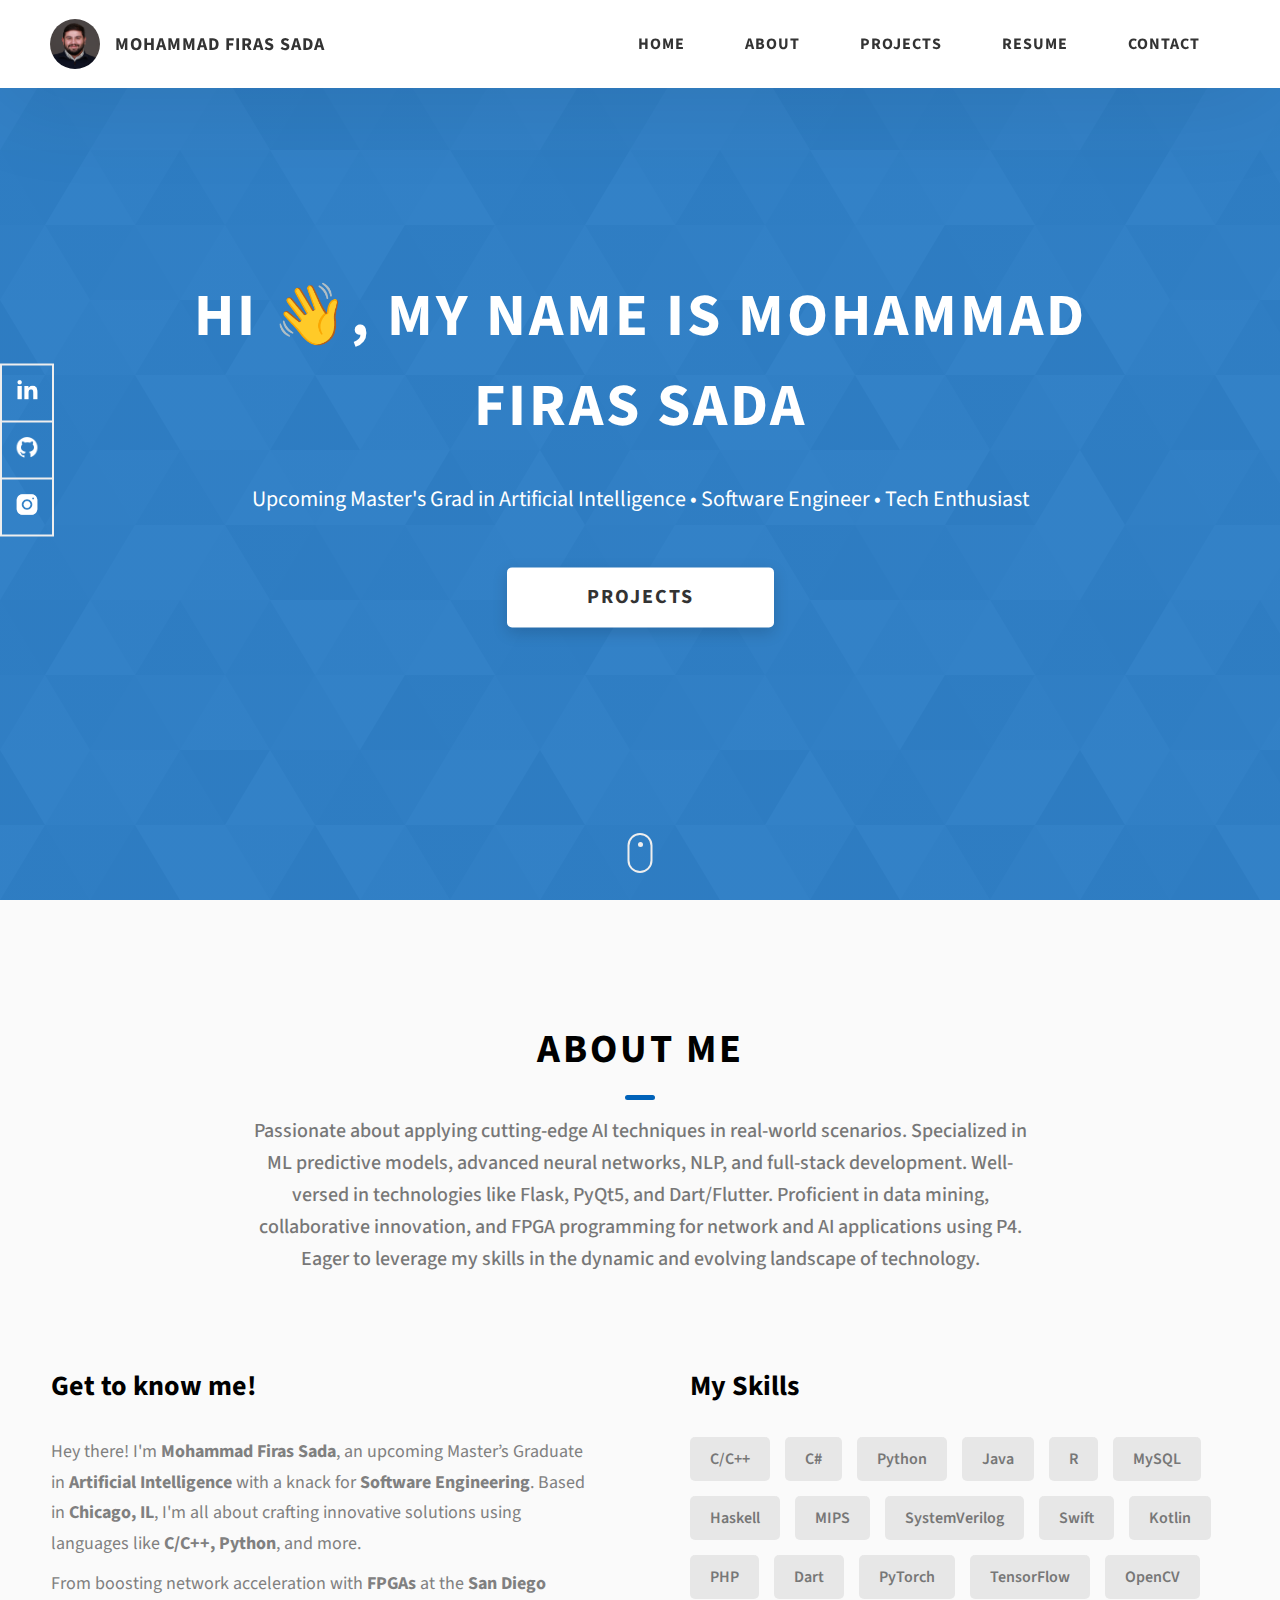
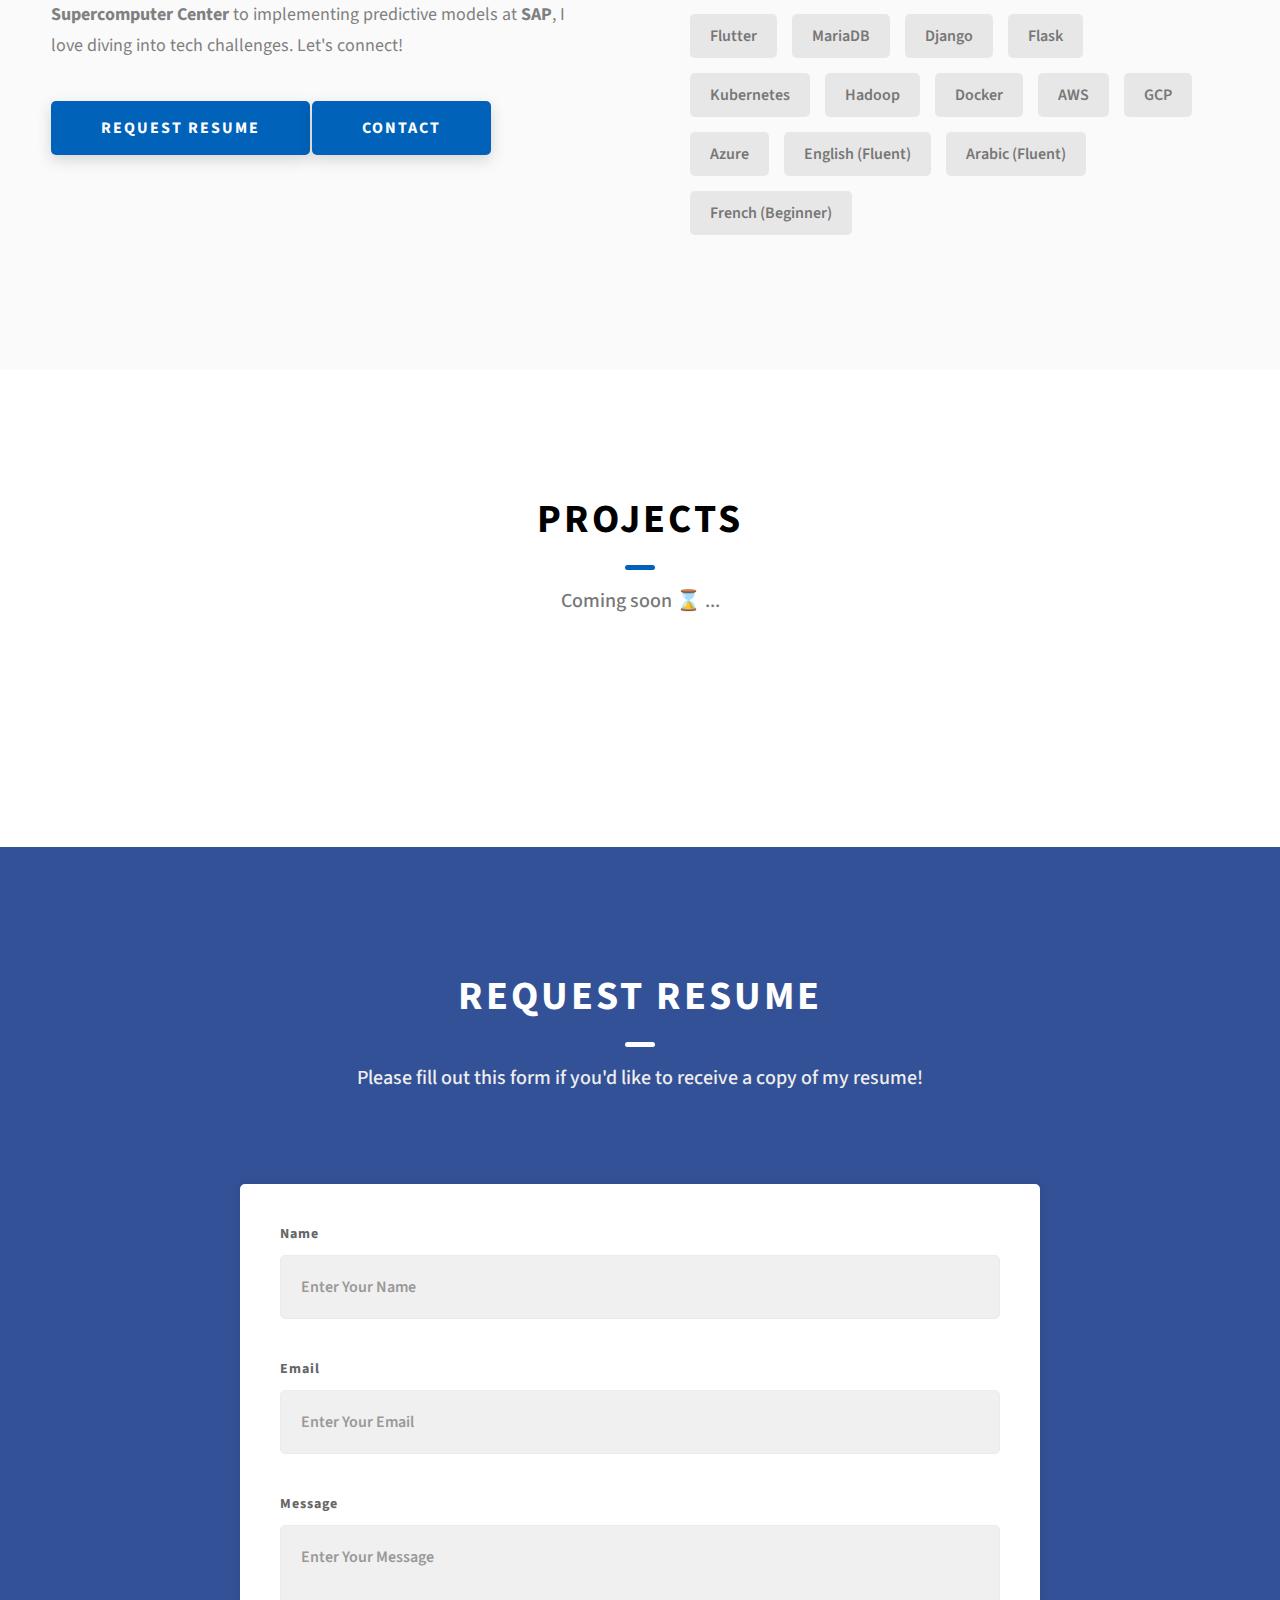
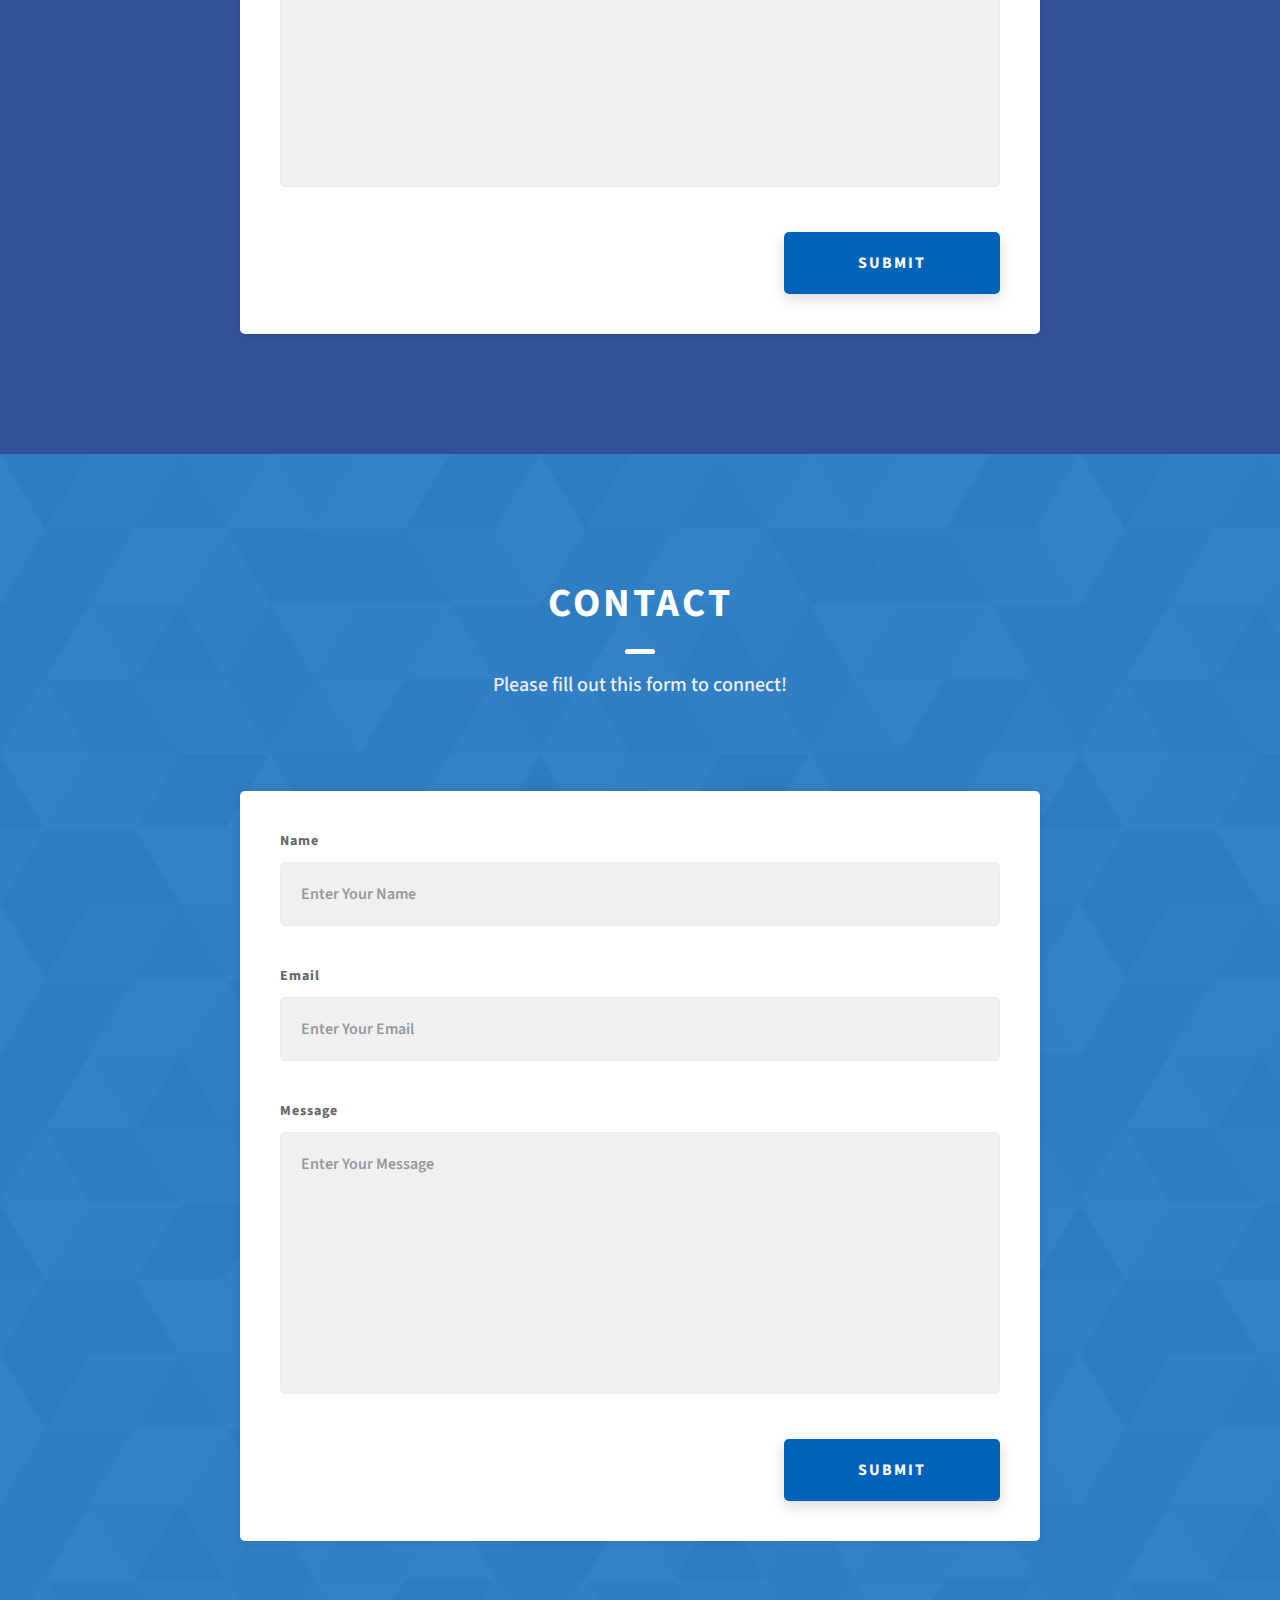
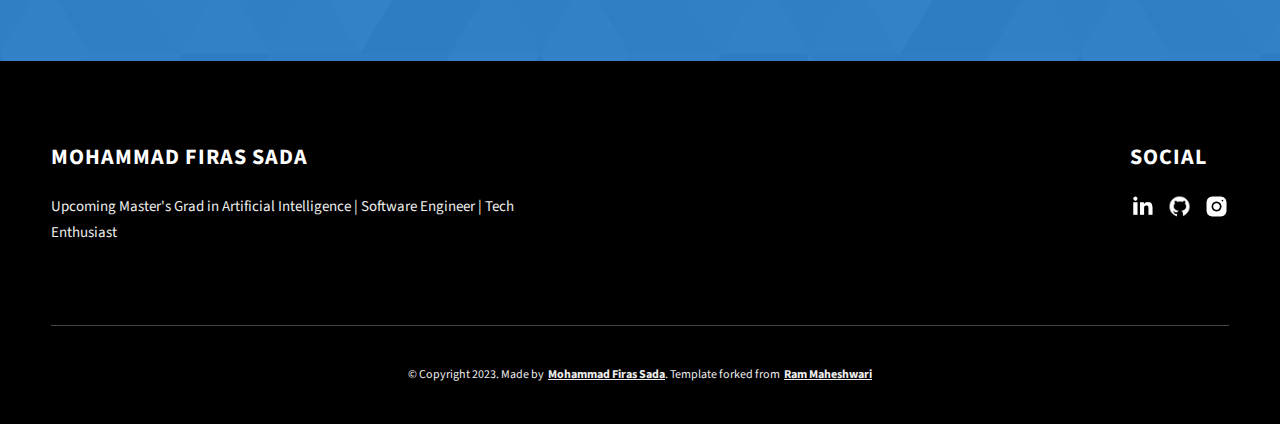
<file: index.html>
<!DOCTYPE html>
<html lang="en">
  <head>
    <meta charset="UTF-8" />
    <meta name="viewport" content="width=device-width, initial-scale=1.0" />
    <meta http-equiv="X-UA-Compatible" content="ie=edge" />
    <title>Mohammad Firas Sada | groundsada</title>
    <meta name="description" content="Artificial Intelligence • Software Engineering • Tech" />

    <link rel="stylesheet" href="css/style.css" />

    <link rel="preconnect" href="https://fonts.googleapis.com" />
    <link rel="preconnect" href="https://fonts.gstatic.com" crossorigin />
    <link
      href="https://fonts.googleapis.com/css2?family=Source+Sans+Pro:wght@400;600;700;900&display=swap"
      rel="stylesheet"
    />
  </head>
  <body>
    <header class="header">
      <div class="header__content">
        <div class="header__logo-container">
          <div class="header__logo-img-cont">
            <img
              src="./assets/jpeg/firas-sada.jpg"
              alt="Mohammad Firas Sada"
              class="header__logo-img"
            />
          </div>
          <span class="header__logo-sub">Mohammad Firas Sada</span>
        </div>
        <div class="header__main">
          <ul class="header__links">
            <li class="header__link-wrapper">
              <a href="./index.html" class="header__link"> Home </a>
            </li>
            <li class="header__link-wrapper">
              <a href="./index.html#about" class="header__link">About </a>
            </li>
            <li class="header__link-wrapper">
              <a href="./index.html#projects" class="header__link">
                Projects
              </a>
            </li>
            <li class="header__link-wrapper">
              <a href="./index.html#resume" class="header__link"> Resume </a>
            </li>
            <li class="header__link-wrapper">
              <a href="./index.html#contact" class="header__link"> Contact </a>
            </li>
          </ul>
          <div class="header__main-ham-menu-cont">
            <img
              src="./assets/svg/ham-menu.svg"
              alt="hamburger menu"
              class="header__main-ham-menu"
            />
            <img
              src="./assets/svg/ham-menu-close.svg"
              alt="hamburger menu close"
              class="header__main-ham-menu-close d-none"
            />
          </div>
        </div>
      </div>
      <div class="header__sm-menu">
        <div class="header__sm-menu-content">
          <ul class="header__sm-menu-links">
            <li class="header__sm-menu-link">
              <a href="./index.html"> Home </a>
            </li>

            <li class="header__sm-menu-link">
              <a href="./index.html#about"> About </a>
            </li>

            <li class="header__sm-menu-link">
              <a href="./index.html#projects"> Projects </a>
            </li>

            <li class="header__sm-menu-link">
              <a href="./index.html#resume"> Resume </a>
            </li>

            <li class="header__sm-menu-link">
              <a href="./index.html#contact"> Contact </a>
            </li>
          </ul>
        </div>
      </div>
    </header>
    <section class="home-hero">
      <div class="home-hero__content">
        <h1 class="heading-primary">Hi 👋, My name is Mohammad Firas Sada</h1>
        <div class="home-hero__info">
          <p class="text-primary">
            Upcoming Master's Grad in Artificial Intelligence • Software Engineer • Tech Enthusiast
          </p>
        </div>
        <div class="home-hero__cta">
          <a href="./index.html#projects" class="btn btn--bg">Projects</a>
        </div>
      </div>
      <div class="home-hero__socials">
        <div class="home-hero__social">
          <a href="https://www.linkedin.com/in/msada" class="home-hero__social-icon-link">
            <img
              src="./assets/png/linkedin-ico.png"
              alt="icon"
              class="home-hero__social-icon"
            />
          </a>
        </div>
        <div class="home-hero__social">
          <a href="https://github.com/groundsada" class="home-hero__social-icon-link">
            <img
              src="./assets/png/github-ico.png"
              alt="icon"
              class="home-hero__social-icon"
            />
          </a>
        </div>
        <!-- <div class="home-hero__social">
          <a href="#" class="home-hero__social-icon-link">
            <img
              src="./assets/png/twitter-ico.png"
              alt="icon"
              class="home-hero__social-icon"
            />
          </a>
        </div> -->
        <!-- <div class="home-hero__social">
          <a href="#" class="home-hero__social-icon-link">
            <img
              src="./assets/png/yt-ico.png"
              alt="icon"
              class="home-hero__social-icon"
            />
          </a>
        </div> -->
        <div class="home-hero__social">
          <a
            href="https://www.instagram.com/firas_sada/"
            class="home-hero__social-icon-link home-hero__social-icon-link--bd-none"
          >
            <img
              src="./assets/png/insta-ico.png"
              alt="icon"
              class="home-hero__social-icon"
            />
          </a>
        </div>
      </div>
      <div class="home-hero__mouse-scroll-cont">
        <div class="mouse"></div>
      </div>
    </section>
    <section id="about" class="about sec-pad">
      <div class="main-container">
        <h2 class="heading heading-sec heading-sec__mb-med">
          <span class="heading-sec__main">About Me</span>
          <span class="heading-sec__sub">
            Passionate about applying cutting-edge AI techniques in real-world scenarios. Specialized in ML predictive models, advanced neural networks, NLP, and full-stack development. Well-versed in technologies like Flask, PyQt5, and Dart/Flutter. Proficient in data mining, collaborative innovation, and FPGA programming for network and AI applications using P4. Eager to leverage my skills in the dynamic and evolving landscape of technology.
          
          </span>
        </h2>
        <div class="about__content">
          <div class="about__content-main">
            <h3 class="about__content-title">Get to know me!</h3>
            <div class="about__content-details">
              <p class="about__content-details-para">
                Hey there! I'm <strong>Mohammad Firas Sada</strong>, an upcoming Master’s Graduate in <strong>Artificial Intelligence</strong> with a knack for <strong>Software Engineering</strong>. Based in <strong>Chicago, IL</strong>, I'm all about crafting innovative solutions using languages like <strong>C/C++, Python</strong>, and more.
            </p>
            <p class="about__content-details-para">
                From boosting network acceleration with <strong>FPGAs</strong> at the <strong>San Diego Supercomputer Center</strong> to implementing predictive models at <strong>SAP</strong>, I love diving into tech challenges. Let's connect!
            </p>
            
            </div>
            <a href="./#resume" class="btn btn--med btn--theme dynamicBgClr"
              >Request Resume</a
            >
            <a href="./#contact" class="btn btn--med btn--theme dynamicBgClr"
              >Contact</a
            >
          </div>
          <div class="about__content-skills">
            <h3 class="about__content-title">My Skills</h3>
            <div class="skills">
              <div class="skills__skill">C/C++</div>
                <div class="skills__skill">C#</div>
                <div class="skills__skill">Python</div>
                <div class="skills__skill">Java</div>
                <div class="skills__skill">R</div>
                <div class="skills__skill">MySQL</div>
                <div class="skills__skill">Haskell</div>
                <div class="skills__skill">MIPS</div>
                <div class="skills__skill">SystemVerilog</div>
                <div class="skills__skill">Swift</div>
                <div class="skills__skill">Kotlin</div>
                <div class="skills__skill">PHP</div>
                <div class="skills__skill">Dart</div>
                <div class="skills__skill">PyTorch</div>
                <div class="skills__skill">TensorFlow</div>
                <div class="skills__skill">OpenCV</div>
                <div class="skills__skill">Flutter</div>
                <div class="skills__skill">MariaDB</div>
                <div class="skills__skill">Django</div>
                <div class="skills__skill">Flask</div>
                <div class="skills__skill">Kubernetes</div>
                <div class="skills__skill">Hadoop</div>
                <div class="skills__skill">Docker</div>
                <div class="skills__skill">AWS</div>
                <div class="skills__skill">GCP</div>
                <div class="skills__skill">Azure</div>
                <div class="skills__skill">English (Fluent)</div>
                <div class="skills__skill">Arabic (Fluent)</div>
                <div class="skills__skill">French (Beginner)</div>
            </div>
          </div>
        </div>
      </div>
    </section>
    <section id="projects" class="projects sec-pad">
      <div class="main-container">
        <h2 class="heading heading-sec heading-sec__mb-bg">
          <span class="heading-sec__main">Projects</span>
          <span class="heading-sec__sub">
            Coming soon ⌛ ...
          </span>
        </h2>

        <!-- <div class="projects__content">
          <div class="projects__row">
            <div class="projects__row-img-cont">
              <img
                src="./assets/jpeg/project-mockup-example.jpeg"
                alt="Software Screenshot"
                class="projects__row-img"
                loading="lazy"
              />
            </div>
            <div class="projects__row-content">
              <h3 class="projects__row-content-title">Project 1</h3>
              <p class="projects__row-content-desc">
                Lorem ipsum dolor sit amet consectetur adipisicing elit. Hic
                facilis tempora, explicabo quae quod deserunt eius sapiente
                praesentium.
              </p>
              <a
                href="./project-1.html"
                class="btn btn--med btn--theme dynamicBgClr"
                target="_blank"
                >Case Study</a
              >
            </div>
          </div>
          <div class="projects__row">
            <div class="projects__row-img-cont">
              <img
                src="./assets/jpeg/project-mockup-example.jpeg"
                alt="Software Screenshot"
                class="projects__row-img"
                loading="lazy"
              />
            </div>
            <div class="projects__row-content">
              <h3 class="projects__row-content-title">Project 2</h3>
              <p class="projects__row-content-desc">
                Lorem ipsum dolor sit amet consectetur adipisicing elit. Hic
                facilis tempora, explicabo quae quod deserunt eius sapiente
                praesentium.
              </p>
              <a
                href="./project-2.html"
                class="btn btn--med btn--theme dynamicBgClr"
                target="_blank"
                >Case Study</a
              >
            </div>
          </div>
          <div class="projects__row">
            <div class="projects__row-img-cont">
              <img
                src="./assets/jpeg/project-mockup-example.jpeg"
                alt="Software Screenshot"
                class="projects__row-img"
                loading="lazy"
              />
            </div>
            <div class="projects__row-content">
              <h3 class="projects__row-content-title">Project 3</h3>
              <p class="projects__row-content-desc">
                Lorem ipsum dolor sit amet consectetur adipisicing elit. Hic
                facilis tempora, explicabo quae quod deserunt eius sapiente
                praesentium.
              </p>
              <a
                href="./project-3.html"
                class="btn btn--med btn--theme dynamicBgClr"
                target="_blank"
                >Case Study</a
              >
            </div>
          </div>
        </div> -->
      </div>
    </section>
    <section id="resume" class="resume sec-pad dynamicBg">
      <div class="main-container">
        <h2 class="heading heading-sec heading-sec__mb-med">
          <span class="heading-sec__main heading-sec__main--lt">Request Resume</span>
          <span class="heading-sec__sub heading-sec__sub--lt">
            Please fill out this form if you'd like to receive a copy of my resume!
          </span>
        </h2>
        <div class="contact__form-container">
          <form action="https://formspree.io/f/xbjvnyog" class="contact__form" method="POST">
            <div class="contact__form-field">
              <label class="contact__form-label" for="name">Name</label>
              <input
                required
                placeholder="Enter Your Name"
                type="text"
                class="contact__form-input"
                name="name"
                id="name"
              />
            </div>
            <div class="contact__form-field">
              <label class="contact__form-label" for="email">Email</label>
              <input
                required
                placeholder="Enter Your Email"
                type="text"
                class="contact__form-input"
                name="email"
                id="email"
              />
            </div>
            <div class="contact__form-field">
              <label class="contact__form-label" for="message">Message</label>
              <textarea
                required
                cols="30"
                rows="10"
                class="contact__form-input"
                placeholder="Enter Your Message"
                name="message"
                id="message"
              ></textarea>
            </div>
            <button type="submit" class="btn btn--theme contact__btn">
              Submit
            </button>
          </form>
        </div>
      </div>
    </section>


    <section id="contact" class="contact sec-pad dynamicBg">
      <div class="main-container">
        <h2 class="heading heading-sec heading-sec__mb-med">
          <span class="heading-sec__main heading-sec__main--lt">Contact</span>
          <span class="heading-sec__sub heading-sec__sub--lt">
            Please fill out this form to connect!
          </span>
        </h2>
        <div class="contact__form-container">
          <form action="https://formspree.io/f/mrgwnkqe" class="contact__form" method="POST">
            <div class="contact__form-field">
              <label class="contact__form-label" for="name">Name</label>
              <input
                required
                placeholder="Enter Your Name"
                type="text"
                class="contact__form-input"
                name="name"
                id="name"
              />
            </div>
            <div class="contact__form-field">
              <label class="contact__form-label" for="email">Email</label>
              <input
                required
                placeholder="Enter Your Email"
                type="text"
                class="contact__form-input"
                name="email"
                id="email"
              />
            </div>
            <div class="contact__form-field">
              <label class="contact__form-label" for="message">Message</label>
              <textarea
                required
                cols="30"
                rows="10"
                class="contact__form-input"
                placeholder="Enter Your Message"
                name="message"
                id="message"
              ></textarea>
            </div>
            <button type="submit" class="btn btn--theme contact__btn">
              Submit
            </button>
          </form>
        </div>
      </div>
    </section>

    <footer class="main-footer">
      <div class="main-container">
        <div class="main-footer__upper">
          <div class="main-footer__row main-footer__row-1">
            <h2 class="heading heading-sm main-footer__heading-sm">
              <span>Social</span>
            </h2>
            <div class="main-footer__social-cont">
              <a target="_blank" rel="noreferrer" href="https://www.linkedin.com/in/msada">
                <img
                  class="main-footer__icon"
                  src="./assets/png/linkedin-ico.png"
                  alt="icon"
                />
              </a>
              <a target="_blank" rel="noreferrer" href="https://github.com/groundsada">
                <img
                  class="main-footer__icon"
                  src="./assets/png/github-ico.png"
                  alt="icon"
                />
              </a>
              <!-- <a target="_blank" rel="noreferrer" href="#">
                <img
                  class="main-footer__icon"
                  src="./assets/png/twitter-ico.png"
                  alt="icon"
                />
              </a>
              <a target="_blank" rel="noreferrer" href="#">
                <img
                  class="main-footer__icon"
                  src="./assets/png/yt-ico.png"
                  alt="icon"
                />
              </a> -->
              <a target="_blank" rel="noreferrer" href="https://www.instagram.com/firas_sada/">
                <img
                  class="main-footer__icon main-footer__icon--mr-none"
                  src="./assets/png/insta-ico.png"
                  alt="icon"
                />
              </a>
            </div>
          </div>
          <div class="main-footer__row main-footer__row-2">
            <h4 class="heading heading-sm text-lt">Mohammad Firas Sada</h4>
            <p class="main-footer__short-desc">
              Upcoming Master's Grad in Artificial Intelligence | Software Engineer | Tech Enthusiast
            </p>
          </div>
        </div>

        <!-- If you give me some credit or shoutout here by linking to my website, then it will be a big thing for me and will help me a lot :) -->
        <div class="main-footer__lower">
          &copy; Copyright 2023. Made by <a rel="noreferrer" href="./index.html#about"
          >Mohammad Firas Sada</a>. Template forked from
          <a rel="noreferrer" target="_blank" href="https://rammaheshwari.com"
            >Ram Maheshwari</a
          >
        </div>
      </div>
    </footer>

    <script src="./index.js"></script>
  </body>
</html>
</file>
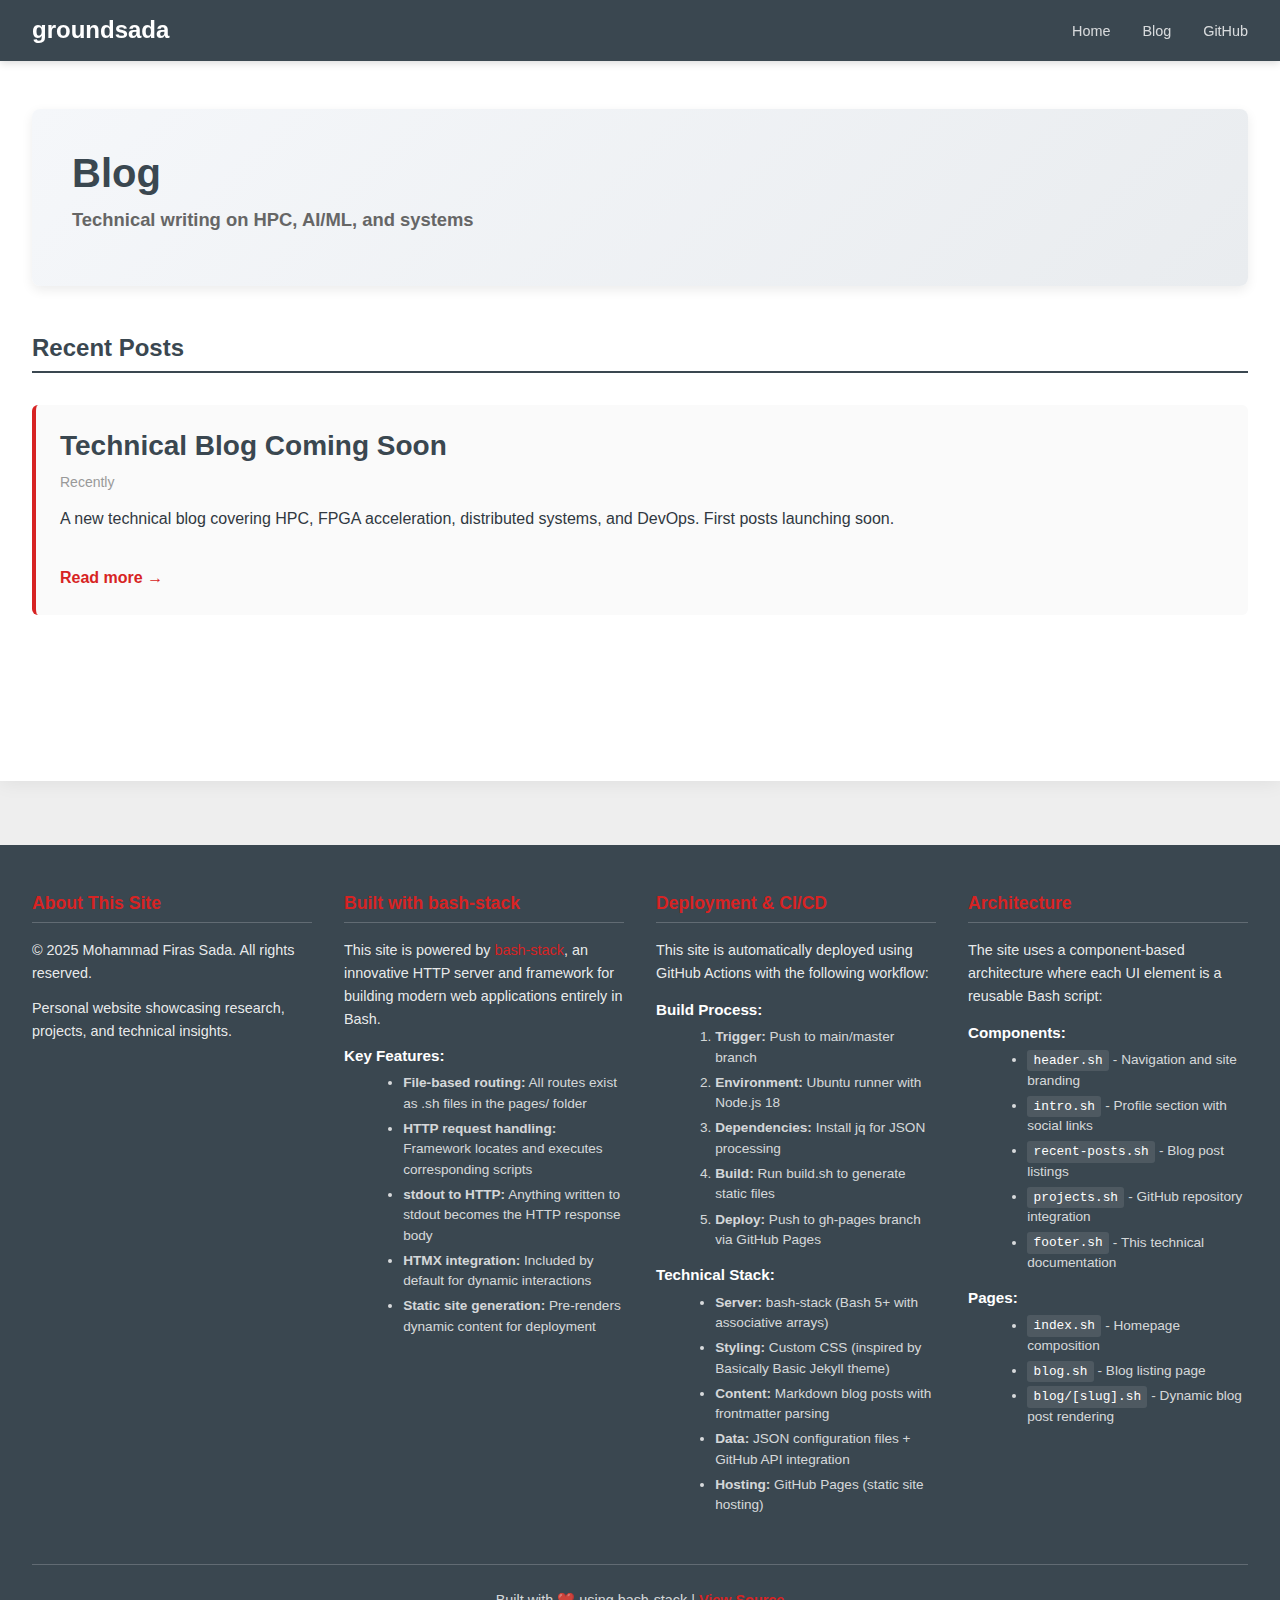
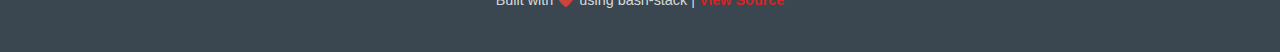
<file: blog.html>
<!DOCTYPE html>
<html lang="en">
<head>
  <meta charset="UTF-8">
  <meta name="viewport" content="width=device-width, initial-scale=1.0">
  <title>Blog - Mohammad Firas Sada</title>
  <meta name="description" content="Technical blog on HPC, AI/ML, FPGAs, and distributed systems">
  <link rel="stylesheet" href="/static/style.css">
</head>
<body>
<header class="site-header">
  <div class="site-header__inner">
    <h1 class="site-title">
      <a href="/">groundsada</a>
    </h1>
    <nav class="site-nav">
      <ul>
        <li><a href="/">Home</a></li>
        <li><a href="/blog">Blog</a></li>
        <li><a href="https://github.com/groundsada" target="_blank">GitHub</a></li>
      </ul>
    </nav>
  </div>
</header>
<main class="main-content">
  <div class="page-intro">
    <h1 class="page-intro__title">Blog</h1>
    <p class="page-intro__lead">Technical writing on HPC, AI/ML, and systems</p>
  </div>
<div class="section-title">
  <h2>Recent Posts</h2>
</div>
<div class="entries-list">
  <article class="entry">
    <h3 class="entry__title">
      <a href="/blog/welcome-to-my-blog">Technical Blog Coming Soon</a>
    </h3>
    <div class="entry__meta">Recently</div>
    <div class="entry__excerpt">
      <p>A new technical blog covering HPC, FPGA acceleration, distributed systems, and DevOps. First posts launching soon.</p>
      <a href="/blog/welcome-to-my-blog" class="entry__more-link">Read more →</a>
    </div>
  </article>
</div>
</main>
<footer class="site-footer">
  <div class="site-footer__inner">
    <div class="footer-content">
      <div class="footer-section">
        <h3>About This Site</h3>
        <p>&copy; 2025 Mohammad Firas Sada. All rights reserved.</p>
        <p>Personal website showcasing research, projects, and technical insights.</p>
      </div>
      
      <div class="footer-section">
        <h3>Built with bash-stack</h3>
        <p>This site is powered by <a href="https://github.com/cgsdev0/bash-stack" target="_blank">bash-stack</a>, an innovative HTTP server and framework for building modern web applications entirely in Bash.</p>
        
        <h4>Key Features:</h4>
        <ul>
          <li><strong>File-based routing:</strong> All routes exist as .sh files in the pages/ folder</li>
          <li><strong>HTTP request handling:</strong> Framework locates and executes corresponding scripts</li>
          <li><strong>stdout to HTTP:</strong> Anything written to stdout becomes the HTTP response body</li>
          <li><strong>HTMX integration:</strong> Included by default for dynamic interactions</li>
          <li><strong>Static site generation:</strong> Pre-renders dynamic content for deployment</li>
        </ul>
      </div>
      
      <div class="footer-section">
        <h3>Deployment & CI/CD</h3>
        <p>This site is automatically deployed using GitHub Actions with the following workflow:</p>
        
        <h4>Build Process:</h4>
        <ol>
          <li><strong>Trigger:</strong> Push to main/master branch</li>
          <li><strong>Environment:</strong> Ubuntu runner with Node.js 18</li>
          <li><strong>Dependencies:</strong> Install jq for JSON processing</li>
          <li><strong>Build:</strong> Run build.sh to generate static files</li>
          <li><strong>Deploy:</strong> Push to gh-pages branch via GitHub Pages</li>
        </ol>
        
        <h4>Technical Stack:</h4>
        <ul>
          <li><strong>Server:</strong> bash-stack (Bash 5+ with associative arrays)</li>
          <li><strong>Styling:</strong> Custom CSS (inspired by Basically Basic Jekyll theme)</li>
          <li><strong>Content:</strong> Markdown blog posts with frontmatter parsing</li>
          <li><strong>Data:</strong> JSON configuration files + GitHub API integration</li>
          <li><strong>Hosting:</strong> GitHub Pages (static site hosting)</li>
        </ul>
      </div>
      
      <div class="footer-section">
        <h3>Architecture</h3>
        <p>The site uses a component-based architecture where each UI element is a reusable Bash script:</p>
        
        <h4>Components:</h4>
        <ul>
          <li><code>header.sh</code> - Navigation and site branding</li>
          <li><code>intro.sh</code> - Profile section with social links</li>
          <li><code>recent-posts.sh</code> - Blog post listings</li>
          <li><code>projects.sh</code> - GitHub repository integration</li>
          <li><code>footer.sh</code> - This technical documentation</li>
        </ul>
        
        <h4>Pages:</h4>
        <ul>
          <li><code>index.sh</code> - Homepage composition</li>
          <li><code>blog.sh</code> - Blog listing page</li>
          <li><code>blog/[slug].sh</code> - Dynamic blog post rendering</li>
        </ul>
      </div>
    </div>
    
    <div class="footer-bottom">
      <p>Built with ❤️ using bash-stack | <a href="https://github.com/groundsada/groundsada.github.io" target="_blank">View Source</a></p>
    </div>
  </div>
</footer>
</body>
</html>
</file>
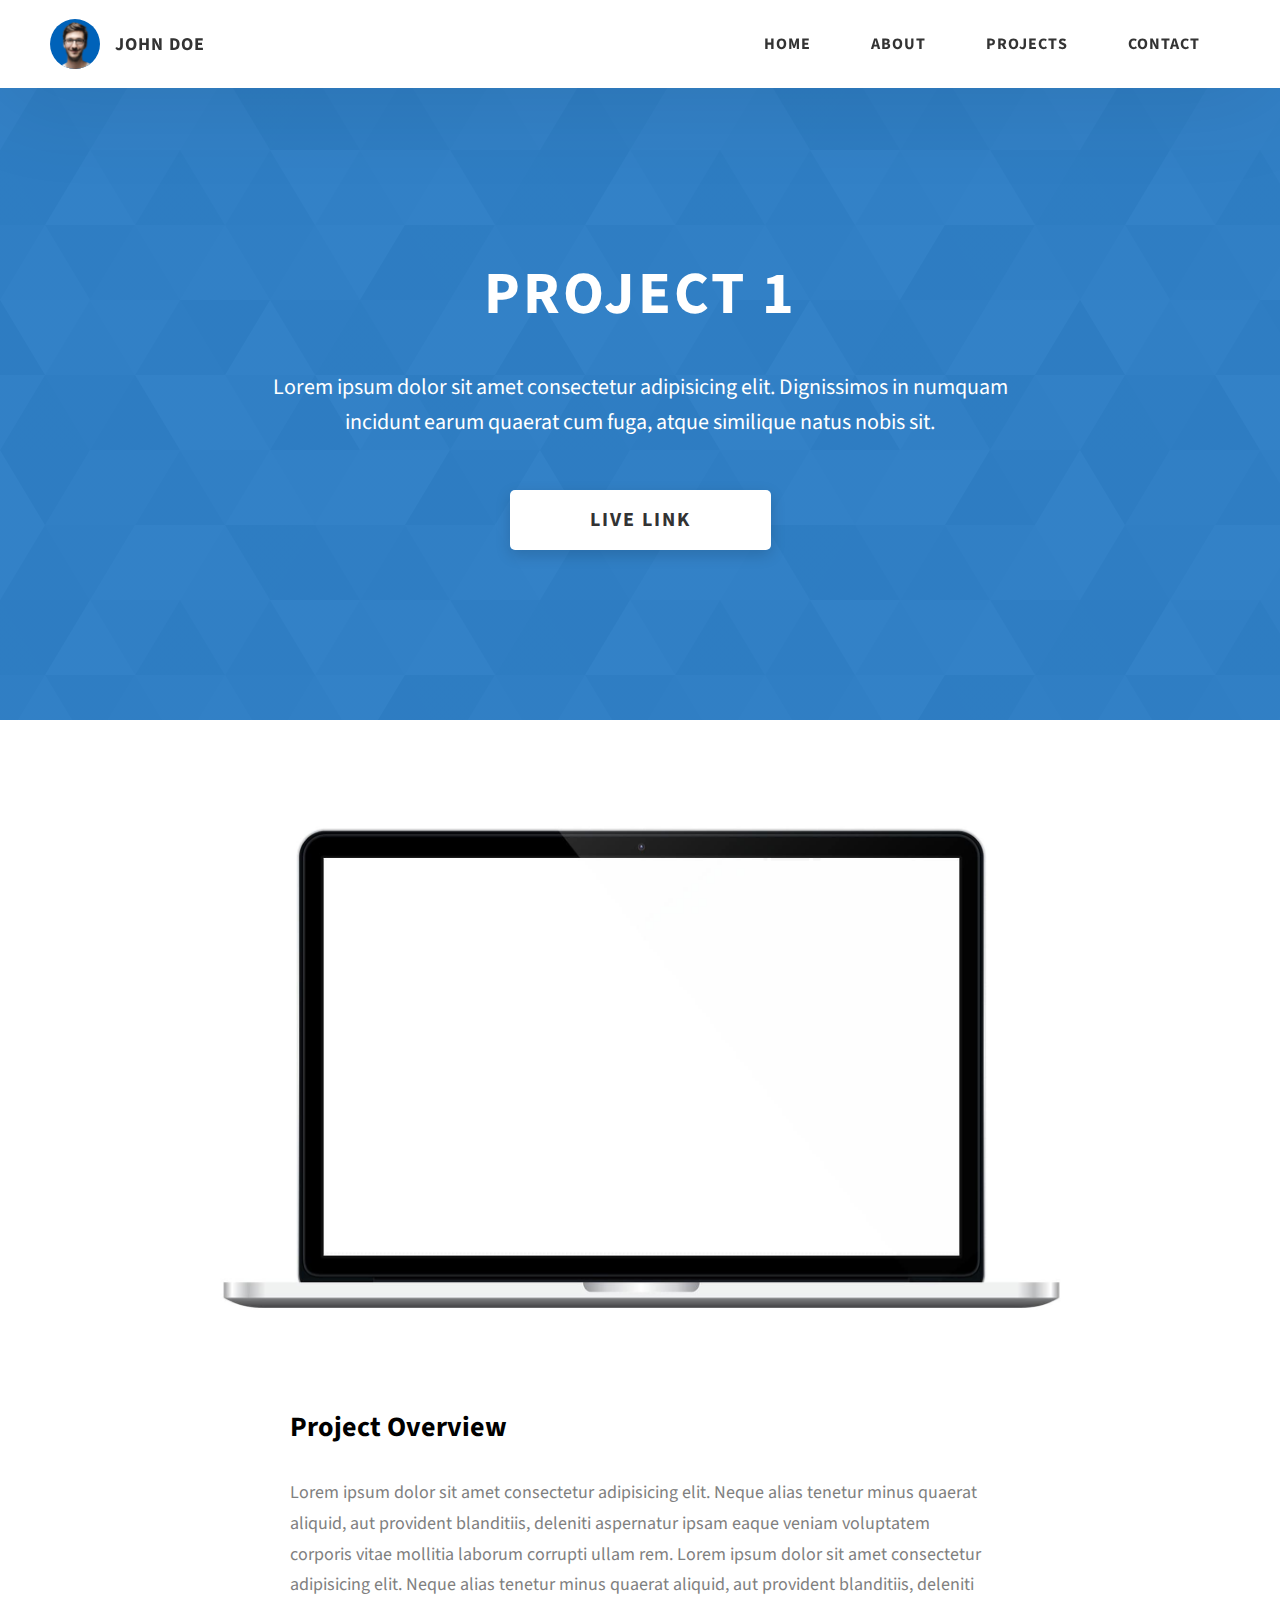
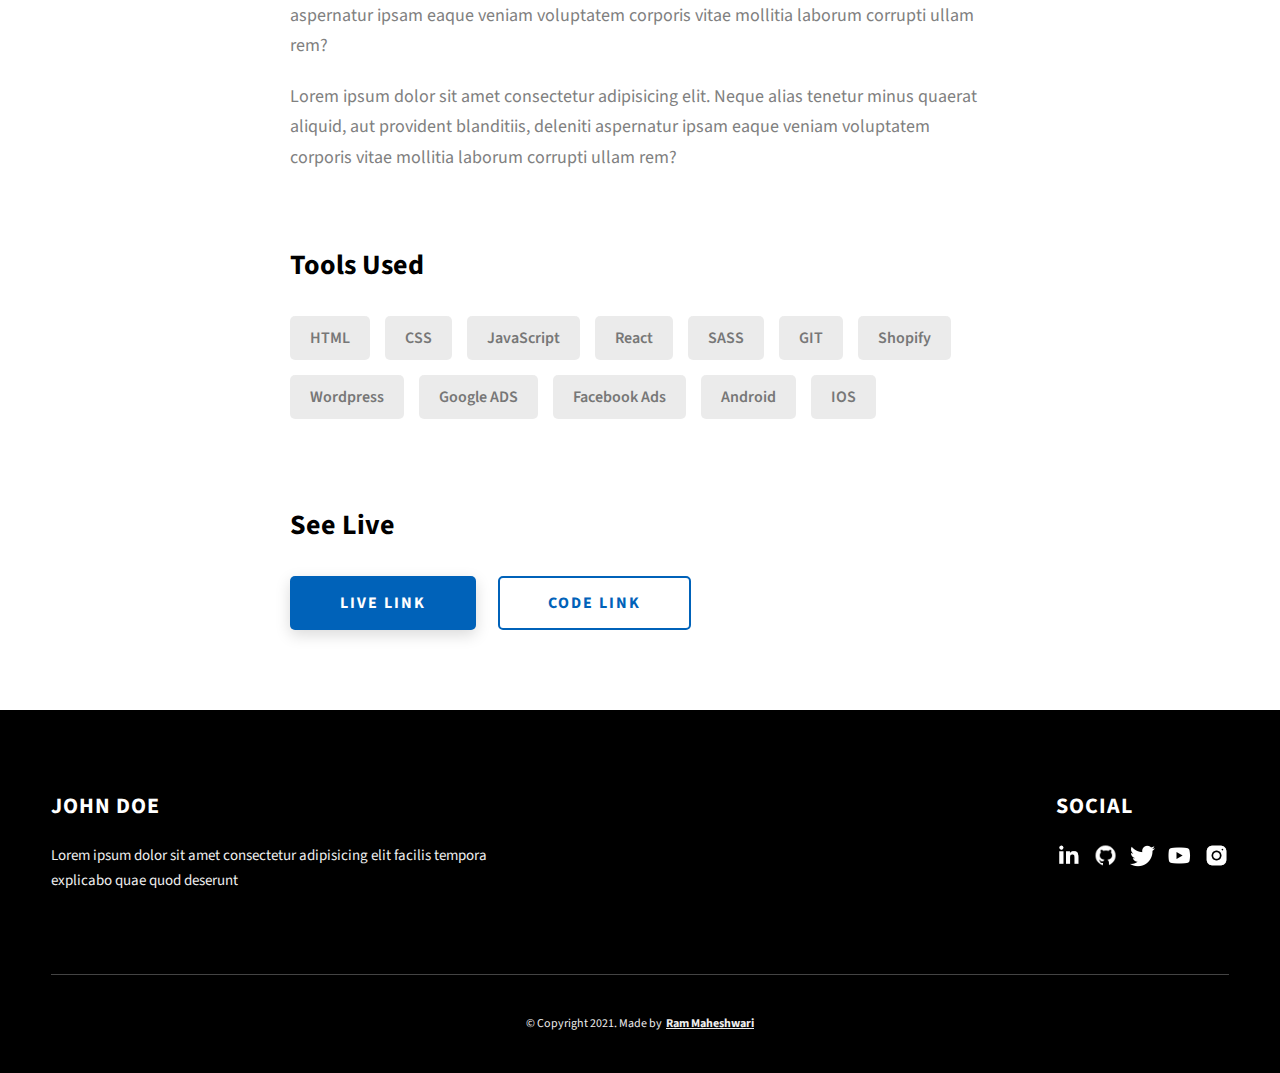
<file: project-1.html>
<!DOCTYPE html>
<html lang="en">
  <head>
    <meta charset="UTF-8" />
    <meta name="viewport" content="width=device-width, initial-scale=1.0" />
    <meta http-equiv="X-UA-Compatible" content="ie=edge" />
    <title>Case Study of Project 1</title>
    <meta name="description" content="Case study page of Project" />

    <link rel="stylesheet" href="css/style.css" />

    <link rel="preconnect" href="https://fonts.googleapis.com" />
    <link rel="preconnect" href="https://fonts.gstatic.com" crossorigin />
    <link
      href="https://fonts.googleapis.com/css2?family=Source+Sans+Pro:wght@400;600;700;900&display=swap"
      rel="stylesheet"
    />
  </head>
  <body>
    <header class="header">
      <div class="header__content">
        <div class="header__logo-container">
          <div class="header__logo-img-cont">
            <img
              src="./assets/png/john-doe.png"
              alt="Ram Maheshwari Logo Image"
              class="header__logo-img"
            />
          </div>
          <span class="header__logo-sub">John Doe</span>
        </div>
        <div class="header__main">
          <ul class="header__links">
            <li class="header__link-wrapper">
              <a href="./index.html" class="header__link"> Home </a>
            </li>
            <li class="header__link-wrapper">
              <a href="./index.html#about" class="header__link">About </a>
            </li>
            <li class="header__link-wrapper">
              <a href="./index.html#projects" class="header__link">
                Projects
              </a>
            </li>
            <li class="header__link-wrapper">
              <a href="./index.html#contact" class="header__link"> Contact </a>
            </li>
          </ul>
          <div class="header__main-ham-menu-cont">
            <img
              src="./assets/svg/ham-menu.svg"
              alt="hamburger menu"
              class="header__main-ham-menu"
            />
            <img
              src="./assets/svg/ham-menu-close.svg"
              alt="hamburger menu close"
              class="header__main-ham-menu-close d-none"
            />
          </div>
        </div>
      </div>
      <div class="header__sm-menu">
        <div class="header__sm-menu-content">
          <ul class="header__sm-menu-links">
            <li class="header__sm-menu-link">
              <a href="./index.html"> Home </a>
            </li>

            <li class="header__sm-menu-link">
              <a href="./index.html#about"> About </a>
            </li>

            <li class="header__sm-menu-link">
              <a href="./index.html#projects"> Projects </a>
            </li>

            <li class="header__sm-menu-link">
              <a href="./index.html#contact"> Contact </a>
            </li>
          </ul>
        </div>
      </div>
    </header>
    <section class="project-cs-hero">
      <div class="project-cs-hero__content">
        <h1 class="heading-primary">Project 1</h1>
        <div class="project-cs-hero__info">
          <p class="text-primary">
            Lorem ipsum dolor sit amet consectetur adipisicing elit. Dignissimos
            in numquam incidunt earum quaerat cum fuga, atque similique natus
            nobis sit.
          </p>
        </div>
        <div class="project-cs-hero__cta">
          <a href="#" class="btn btn--bg" target="_blank">Live Link</a>
        </div>
      </div>
    </section>
    <section class="project-details">
      <div class="main-container">
        <div class="project-details__content">
          <div class="project-details__showcase-img-cont">
            <img
              src="./assets/jpeg/project-mockup-example.jpeg"
              alt="Project Image"
              class="project-details__showcase-img"
            />
          </div>
          <div class="project-details__content-main">
            <div class="project-details__desc">
              <h3 class="project-details__content-title">Project Overview</h3>
              <p class="project-details__desc-para">
                Lorem ipsum dolor sit amet consectetur adipisicing elit. Neque
                alias tenetur minus quaerat aliquid, aut provident blanditiis,
                deleniti aspernatur ipsam eaque veniam voluptatem corporis vitae
                mollitia laborum corrupti ullam rem. Lorem ipsum dolor sit amet
                consectetur adipisicing elit. Neque alias tenetur minus quaerat
                aliquid, aut provident blanditiis, deleniti aspernatur ipsam
                eaque veniam voluptatem corporis vitae mollitia laborum corrupti
                ullam rem?
              </p>
              <p class="project-details__desc-para">
                Lorem ipsum dolor sit amet consectetur adipisicing elit. Neque
                alias tenetur minus quaerat aliquid, aut provident blanditiis,
                deleniti aspernatur ipsam eaque veniam voluptatem corporis vitae
                mollitia laborum corrupti ullam rem?
              </p>
            </div>
            <div class="project-details__tools-used">
              <h3 class="project-details__content-title">Tools Used</h3>
              <div class="skills">
                <div class="skills__skill">HTML</div>
                <div class="skills__skill">CSS</div>
                <div class="skills__skill">JavaScript</div>
                <div class="skills__skill">React</div>
                <div class="skills__skill">SASS</div>
                <div class="skills__skill">GIT</div>
                <div class="skills__skill">Shopify</div>
                <div class="skills__skill">Wordpress</div>
                <div class="skills__skill">Google ADS</div>
                <div class="skills__skill">Facebook Ads</div>
                <div class="skills__skill">Android</div>
                <div class="skills__skill">IOS</div>
              </div>
            </div>
            <div class="project-details__links">
              <h3 class="project-details__content-title">See Live</h3>
              <a
                href="#"
                class="btn btn--med btn--theme project-details__links-btn"
                target="_blank"
                >Live Link</a
              >
              <a
                href="#"
                class="btn btn--med btn--theme-inv project-details__links-btn"
                target="_blank"
                >Code Link</a
              >
            </div>
          </div>
        </div>
      </div>
    </section>
    <footer class="main-footer">
      <div class="main-container">
        <div class="main-footer__upper">
          <div class="main-footer__row main-footer__row-1">
            <h2 class="heading heading-sm main-footer__heading-sm">
              <span>Social</span>
            </h2>
            <div class="main-footer__social-cont">
              <a target="_blank" rel="noreferrer" href="#">
                <img
                  class="main-footer__icon"
                  src="./assets/png/linkedin-ico.png"
                  alt="icon"
                />
              </a>
              <a target="_blank" rel="noreferrer" href="#">
                <img
                  class="main-footer__icon"
                  src="./assets/png/github-ico.png"
                  alt="icon"
                />
              </a>
              <a target="_blank" rel="noreferrer" href="#">
                <img
                  class="main-footer__icon"
                  src="./assets/png/twitter-ico.png"
                  alt="icon"
                />
              </a>
              <a target="_blank" rel="noreferrer" href="#">
                <img
                  class="main-footer__icon"
                  src="./assets/png/yt-ico.png"
                  alt="icon"
                />
              </a>
              <a target="_blank" rel="noreferrer" href="#">
                <img
                  class="main-footer__icon main-footer__icon--mr-none"
                  src="./assets/png/insta-ico.png"
                  alt="icon"
                />
              </a>
            </div>
          </div>
          <div class="main-footer__row main-footer__row-2">
            <h4 class="heading heading-sm text-lt">John Doe</h4>
            <p class="main-footer__short-desc">
              Lorem ipsum dolor sit amet consectetur adipisicing elit facilis
              tempora explicabo quae quod deserunt
            </p>
          </div>
        </div>

        <div class="main-footer__lower">
          &copy; Copyright 2021. Made by
          <a rel="noreferrer" target="_blank" href="https://rammaheshwari.com"
            >Ram Maheshwari</a
          >
        </div>
      </div>
    </footer>
    <script src="./index.js"></script>
  </body>
</html>
</file>
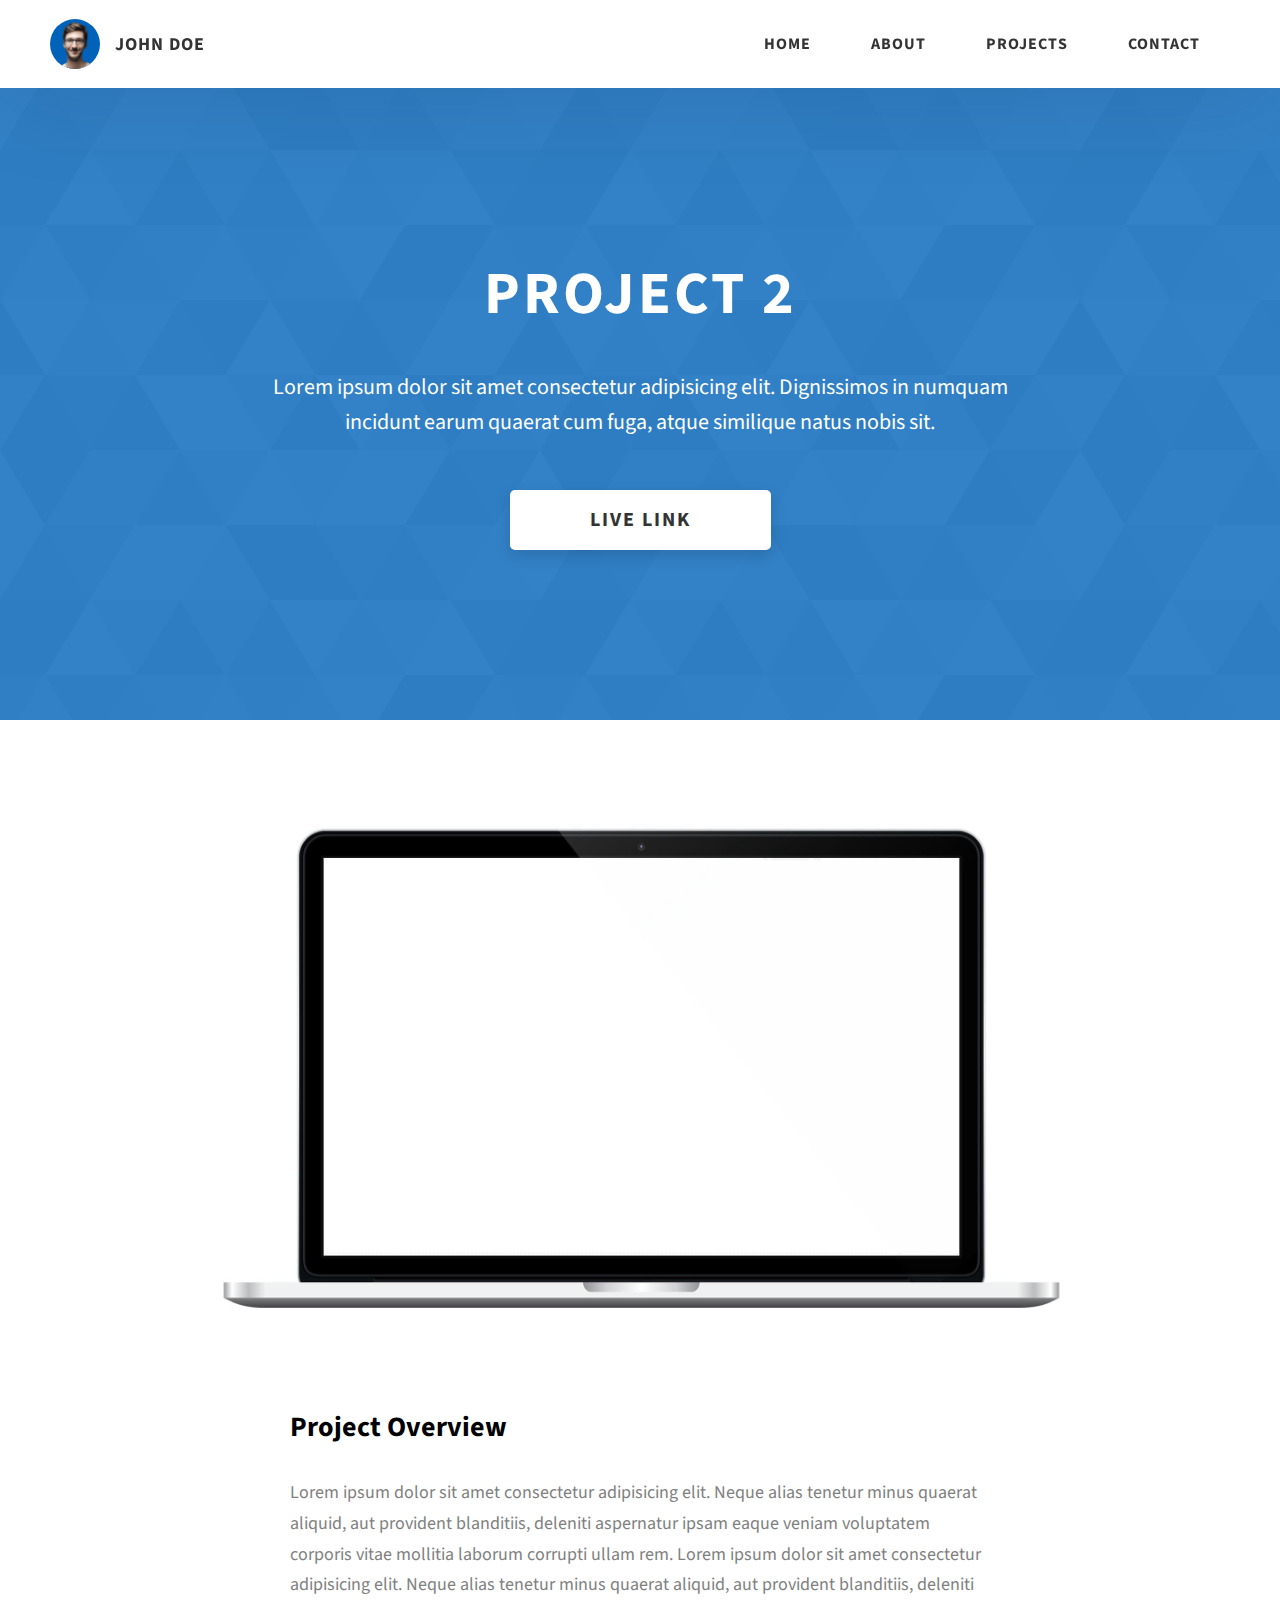
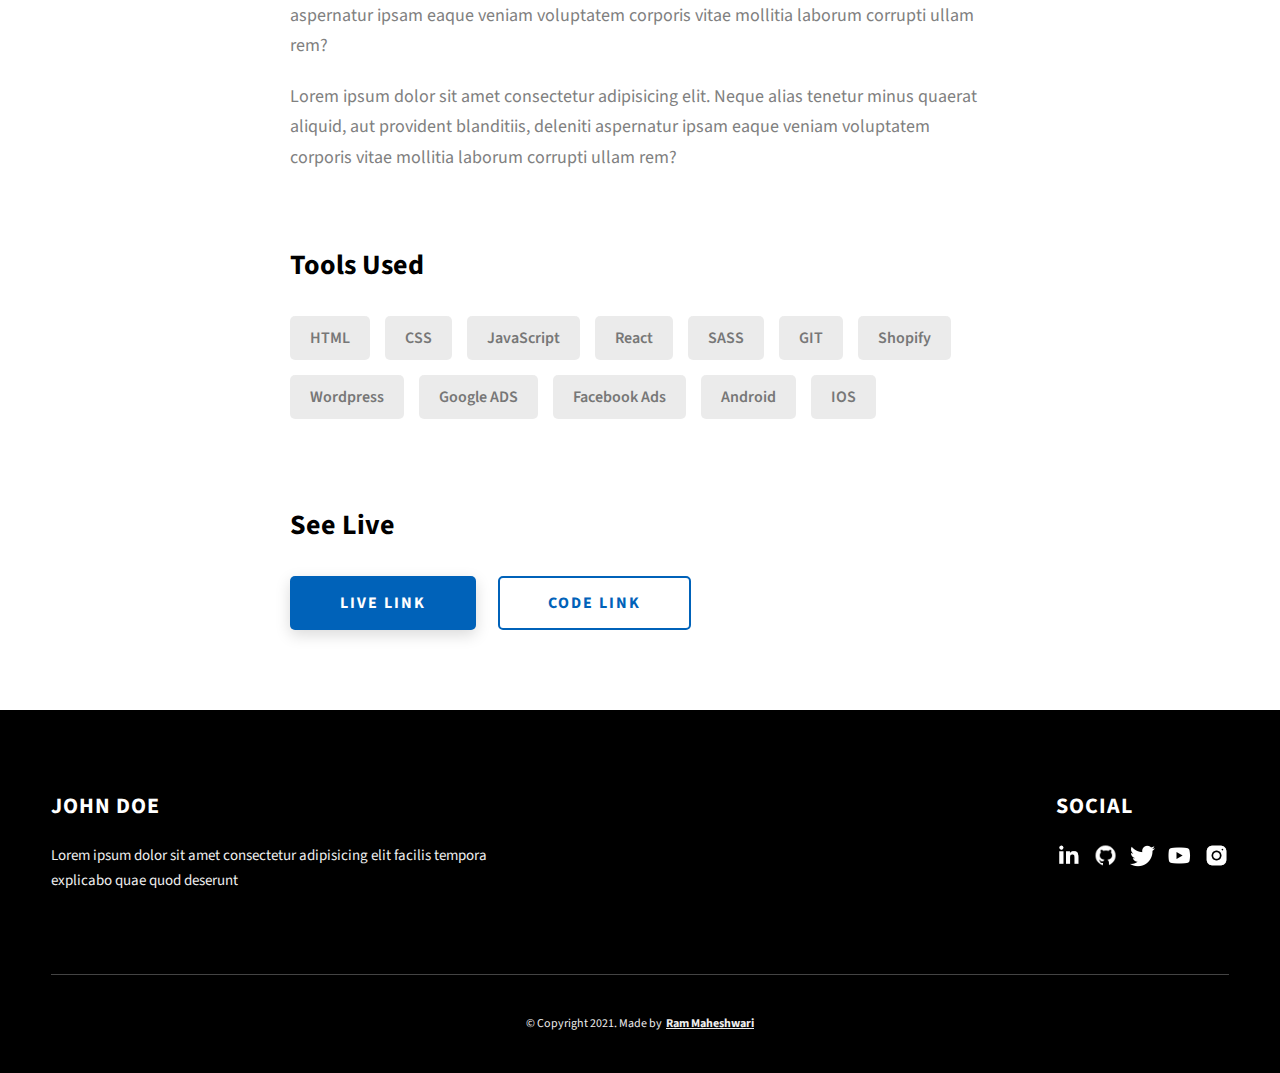
<file: project-2.html>
<!DOCTYPE html>
<html lang="en">
  <head>
    <meta charset="UTF-8" />
    <meta name="viewport" content="width=device-width, initial-scale=1.0" />
    <meta http-equiv="X-UA-Compatible" content="ie=edge" />
    <title>Case Study of Project 2</title>
    <meta name="description" content="Case study page of Project" />

    <link rel="stylesheet" href="css/style.css" />

    <link rel="preconnect" href="https://fonts.googleapis.com" />
    <link rel="preconnect" href="https://fonts.gstatic.com" crossorigin />
    <link
      href="https://fonts.googleapis.com/css2?family=Source+Sans+Pro:wght@400;600;700;900&display=swap"
      rel="stylesheet"
    />
  </head>
  <body>
    <header class="header">
      <div class="header__content">
        <div class="header__logo-container">
          <div class="header__logo-img-cont">
            <img
              src="./assets/png/john-doe.png"
              alt="Ram Maheshwari Logo Image"
              class="header__logo-img"
            />
          </div>
          <span class="header__logo-sub">John Doe</span>
        </div>
        <div class="header__main">
          <ul class="header__links">
            <li class="header__link-wrapper">
              <a href="./index.html" class="header__link"> Home </a>
            </li>
            <li class="header__link-wrapper">
              <a href="./index.html#about" class="header__link">About </a>
            </li>
            <li class="header__link-wrapper">
              <a href="./index.html#projects" class="header__link">
                Projects
              </a>
            </li>
            <li class="header__link-wrapper">
              <a href="./index.html#contact" class="header__link"> Contact </a>
            </li>
          </ul>
          <div class="header__main-ham-menu-cont">
            <img
              src="./assets/svg/ham-menu.svg"
              alt="hamburger menu"
              class="header__main-ham-menu"
            />
            <img
              src="./assets/svg/ham-menu-close.svg"
              alt="hamburger menu close"
              class="header__main-ham-menu-close d-none"
            />
          </div>
        </div>
      </div>
      <div class="header__sm-menu">
        <div class="header__sm-menu-content">
          <ul class="header__sm-menu-links">
            <li class="header__sm-menu-link">
              <a href="./index.html"> Home </a>
            </li>

            <li class="header__sm-menu-link">
              <a href="./index.html#about"> About </a>
            </li>

            <li class="header__sm-menu-link">
              <a href="./index.html#projects"> Projects </a>
            </li>

            <li class="header__sm-menu-link">
              <a href="./index.html#contact"> Contact </a>
            </li>
          </ul>
        </div>
      </div>
    </header>
    <section class="project-cs-hero">
      <div class="project-cs-hero__content">
        <h1 class="heading-primary">Project 2</h1>
        <div class="project-cs-hero__info">
          <p class="text-primary">
            Lorem ipsum dolor sit amet consectetur adipisicing elit. Dignissimos
            in numquam incidunt earum quaerat cum fuga, atque similique natus
            nobis sit.
          </p>
        </div>
        <div class="project-cs-hero__cta">
          <a href="#" class="btn btn--bg" target="_blank">Live Link</a>
        </div>
      </div>
    </section>
    <section class="project-details">
      <div class="main-container">
        <div class="project-details__content">
          <div class="project-details__showcase-img-cont">
            <img
              src="./assets/jpeg/project-mockup-example.jpeg"
              alt="Project Image"
              class="project-details__showcase-img"
            />
          </div>
          <div class="project-details__content-main">
            <div class="project-details__desc">
              <h3 class="project-details__content-title">Project Overview</h3>
              <p class="project-details__desc-para">
                Lorem ipsum dolor sit amet consectetur adipisicing elit. Neque
                alias tenetur minus quaerat aliquid, aut provident blanditiis,
                deleniti aspernatur ipsam eaque veniam voluptatem corporis vitae
                mollitia laborum corrupti ullam rem. Lorem ipsum dolor sit amet
                consectetur adipisicing elit. Neque alias tenetur minus quaerat
                aliquid, aut provident blanditiis, deleniti aspernatur ipsam
                eaque veniam voluptatem corporis vitae mollitia laborum corrupti
                ullam rem?
              </p>
              <p class="project-details__desc-para">
                Lorem ipsum dolor sit amet consectetur adipisicing elit. Neque
                alias tenetur minus quaerat aliquid, aut provident blanditiis,
                deleniti aspernatur ipsam eaque veniam voluptatem corporis vitae
                mollitia laborum corrupti ullam rem?
              </p>
            </div>
            <div class="project-details__tools-used">
              <h3 class="project-details__content-title">Tools Used</h3>
              <div class="skills">
                <div class="skills__skill">HTML</div>
                <div class="skills__skill">CSS</div>
                <div class="skills__skill">JavaScript</div>
                <div class="skills__skill">React</div>
                <div class="skills__skill">SASS</div>
                <div class="skills__skill">GIT</div>
                <div class="skills__skill">Shopify</div>
                <div class="skills__skill">Wordpress</div>
                <div class="skills__skill">Google ADS</div>
                <div class="skills__skill">Facebook Ads</div>
                <div class="skills__skill">Android</div>
                <div class="skills__skill">IOS</div>
              </div>
            </div>
            <div class="project-details__links">
              <h3 class="project-details__content-title">See Live</h3>
              <a
                href="#"
                class="btn btn--med btn--theme project-details__links-btn"
                target="_blank"
                >Live Link</a
              >
              <a
                href="#"
                class="btn btn--med btn--theme-inv project-details__links-btn"
                target="_blank"
                >Code Link</a
              >
            </div>
          </div>
        </div>
      </div>
    </section>
    <footer class="main-footer">
      <div class="main-container">
        <div class="main-footer__upper">
          <div class="main-footer__row main-footer__row-1">
            <h2 class="heading heading-sm main-footer__heading-sm">
              <span>Social</span>
            </h2>
            <div class="main-footer__social-cont">
              <a target="_blank" rel="noreferrer" href="#">
                <img
                  class="main-footer__icon"
                  src="./assets/png/linkedin-ico.png"
                  alt="icon"
                />
              </a>
              <a target="_blank" rel="noreferrer" href="#">
                <img
                  class="main-footer__icon"
                  src="./assets/png/github-ico.png"
                  alt="icon"
                />
              </a>
              <a target="_blank" rel="noreferrer" href="#">
                <img
                  class="main-footer__icon"
                  src="./assets/png/twitter-ico.png"
                  alt="icon"
                />
              </a>
              <a target="_blank" rel="noreferrer" href="#">
                <img
                  class="main-footer__icon"
                  src="./assets/png/yt-ico.png"
                  alt="icon"
                />
              </a>
              <a target="_blank" rel="noreferrer" href="#">
                <img
                  class="main-footer__icon main-footer__icon--mr-none"
                  src="./assets/png/insta-ico.png"
                  alt="icon"
                />
              </a>
            </div>
          </div>
          <div class="main-footer__row main-footer__row-2">
            <h4 class="heading heading-sm text-lt">John Doe</h4>
            <p class="main-footer__short-desc">
              Lorem ipsum dolor sit amet consectetur adipisicing elit facilis
              tempora explicabo quae quod deserunt
            </p>
          </div>
        </div>

        <div class="main-footer__lower">
          &copy; Copyright 2021. Made by
          <a rel="noreferrer" target="_blank" href="https://rammaheshwari.com"
            >Ram Maheshwari</a
          >
        </div>
      </div>
    </footer>
    <script src="./index.js"></script>
  </body>
</html>
</file>
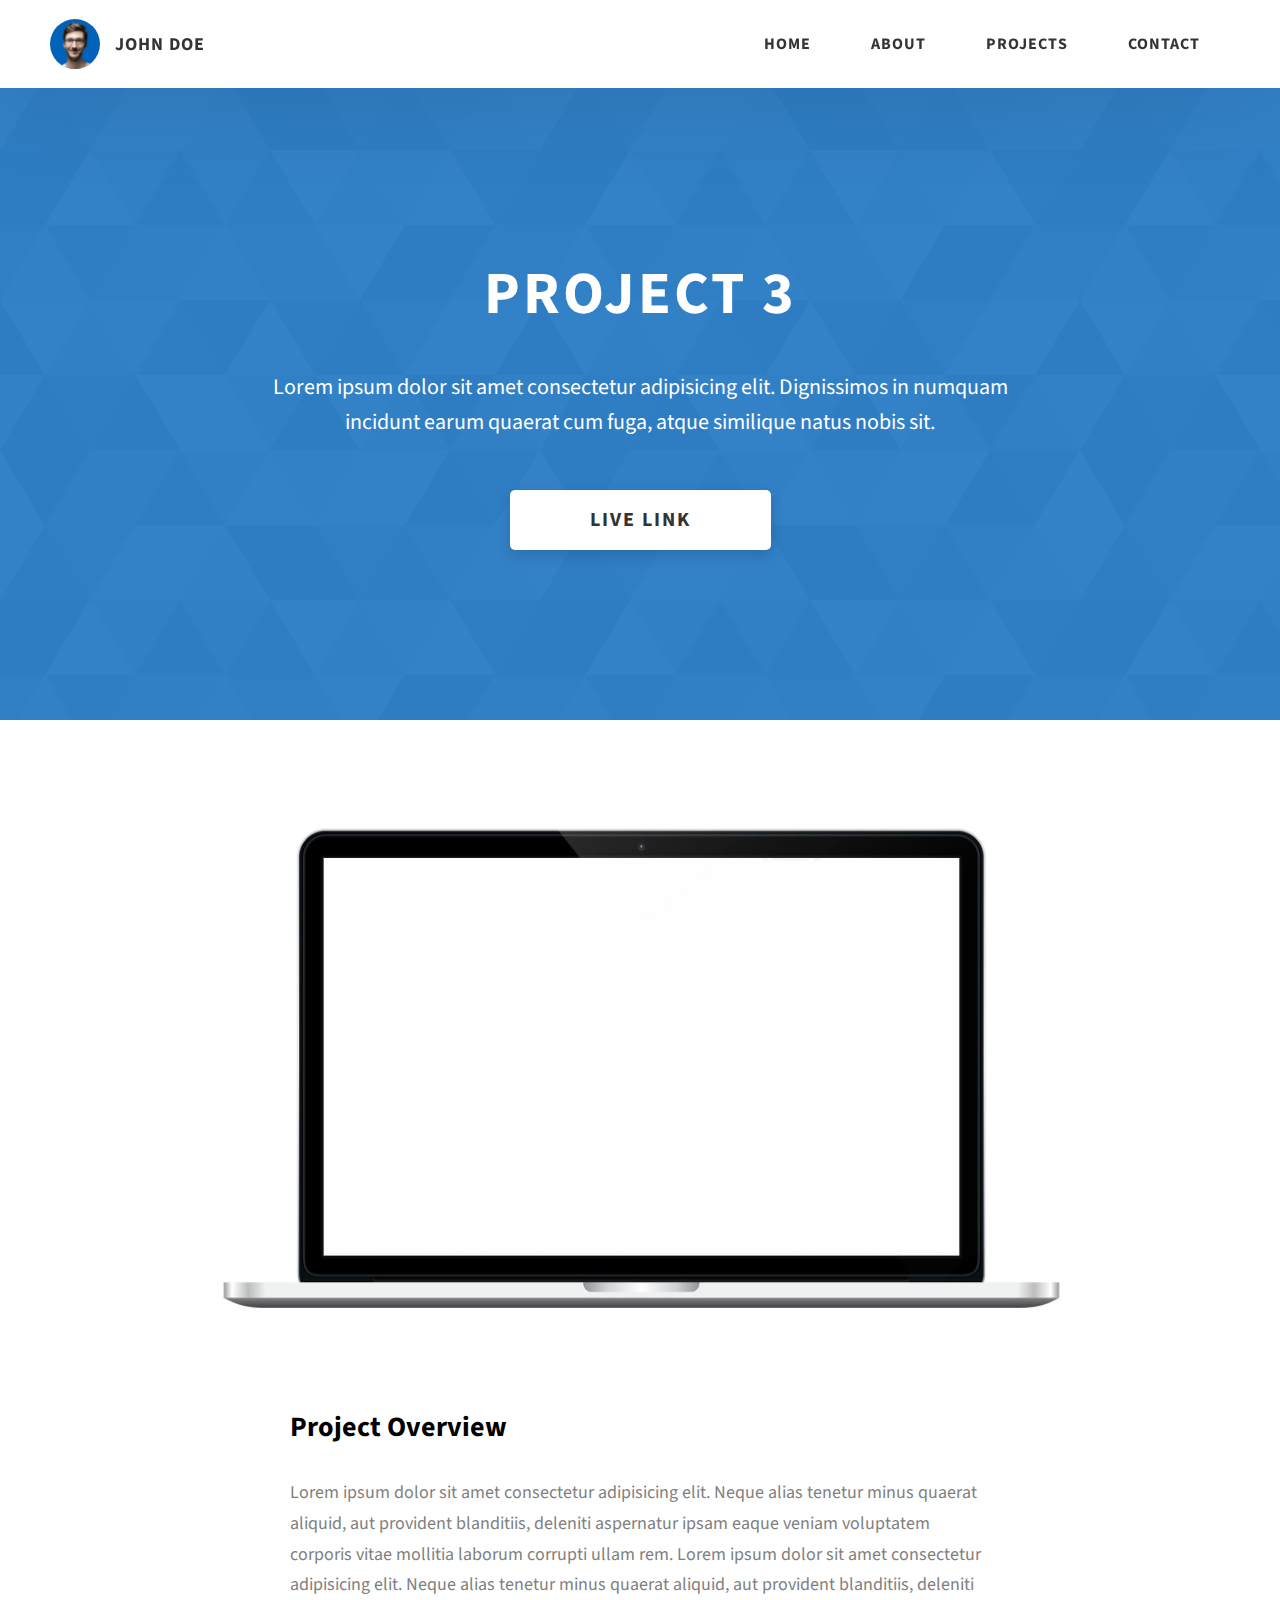
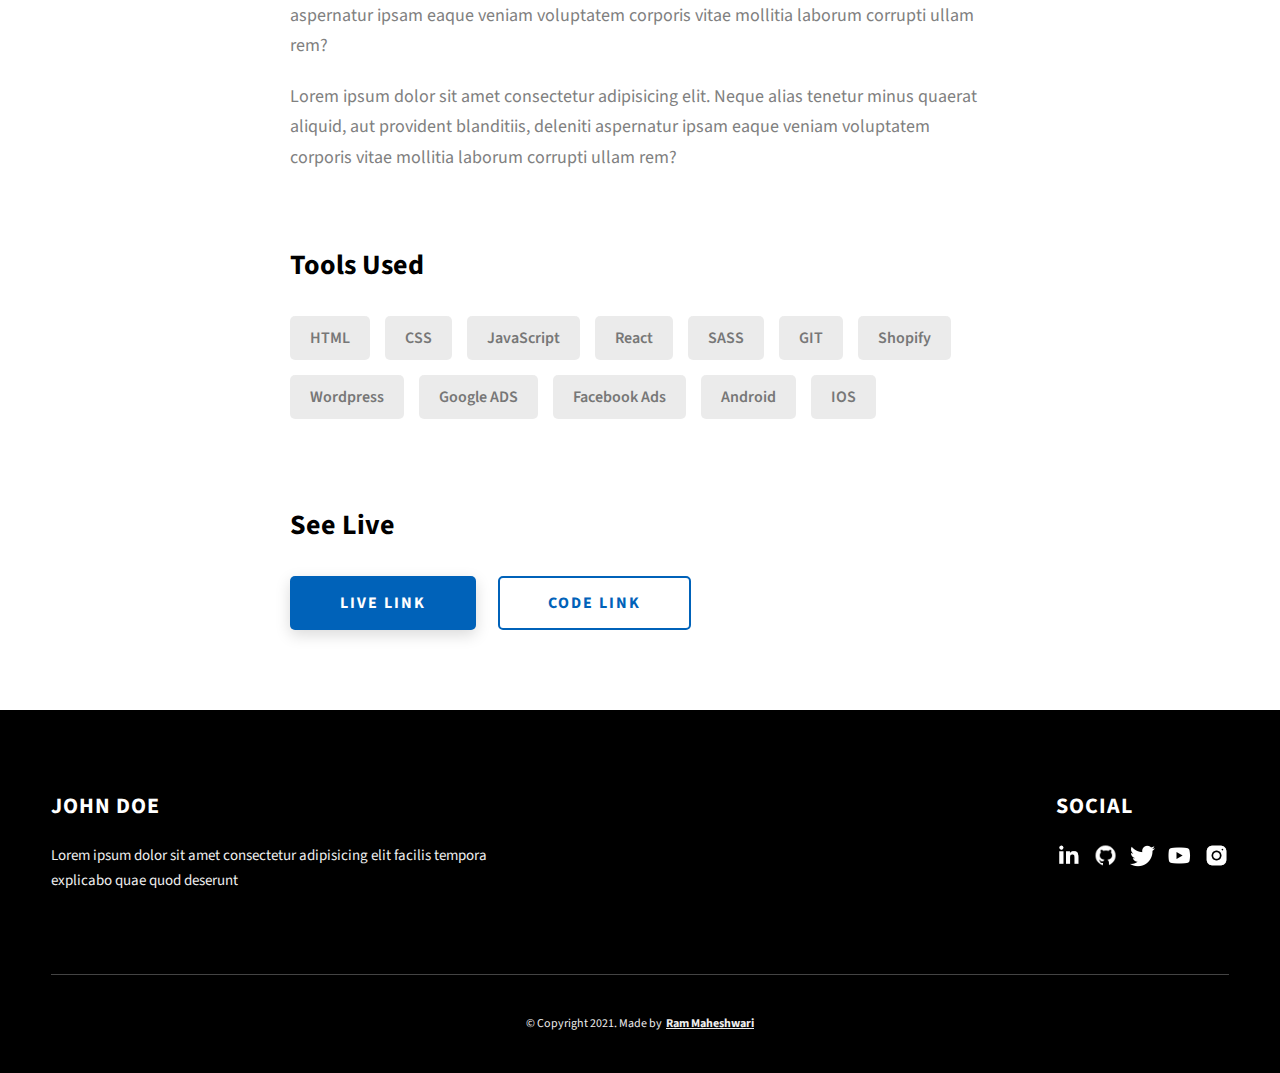
<file: project-3.html>
<!DOCTYPE html>
<html lang="en">
  <head>
    <meta charset="UTF-8" />
    <meta name="viewport" content="width=device-width, initial-scale=1.0" />
    <meta http-equiv="X-UA-Compatible" content="ie=edge" />
    <title>Case Study of Project 3</title>
    <meta name="description" content="Case study page of Project" />

    <link rel="stylesheet" href="css/style.css" />

    <link rel="preconnect" href="https://fonts.googleapis.com" />
    <link rel="preconnect" href="https://fonts.gstatic.com" crossorigin />
    <link
      href="https://fonts.googleapis.com/css2?family=Source+Sans+Pro:wght@400;600;700;900&display=swap"
      rel="stylesheet"
    />
  </head>
  <body>
    <header class="header">
      <div class="header__content">
        <div class="header__logo-container">
          <div class="header__logo-img-cont">
            <img
              src="./assets/png/john-doe.png"
              alt="Ram Maheshwari Logo Image"
              class="header__logo-img"
            />
          </div>
          <span class="header__logo-sub">John Doe</span>
        </div>
        <div class="header__main">
          <ul class="header__links">
            <li class="header__link-wrapper">
              <a href="./index.html" class="header__link"> Home </a>
            </li>
            <li class="header__link-wrapper">
              <a href="./index.html#about" class="header__link">About </a>
            </li>
            <li class="header__link-wrapper">
              <a href="./index.html#projects" class="header__link">
                Projects
              </a>
            </li>
            <li class="header__link-wrapper">
              <a href="./index.html#contact" class="header__link"> Contact </a>
            </li>
          </ul>
          <div class="header__main-ham-menu-cont">
            <img
              src="./assets/svg/ham-menu.svg"
              alt="hamburger menu"
              class="header__main-ham-menu"
            />
            <img
              src="./assets/svg/ham-menu-close.svg"
              alt="hamburger menu close"
              class="header__main-ham-menu-close d-none"
            />
          </div>
        </div>
      </div>
      <div class="header__sm-menu">
        <div class="header__sm-menu-content">
          <ul class="header__sm-menu-links">
            <li class="header__sm-menu-link">
              <a href="./index.html"> Home </a>
            </li>

            <li class="header__sm-menu-link">
              <a href="./index.html#about"> About </a>
            </li>

            <li class="header__sm-menu-link">
              <a href="./index.html#projects"> Projects </a>
            </li>

            <li class="header__sm-menu-link">
              <a href="./index.html#contact"> Contact </a>
            </li>
          </ul>
        </div>
      </div>
    </header>
    <section class="project-cs-hero">
      <div class="project-cs-hero__content">
        <h1 class="heading-primary">Project 3</h1>
        <div class="project-cs-hero__info">
          <p class="text-primary">
            Lorem ipsum dolor sit amet consectetur adipisicing elit. Dignissimos
            in numquam incidunt earum quaerat cum fuga, atque similique natus
            nobis sit.
          </p>
        </div>
        <div class="project-cs-hero__cta">
          <a href="#" class="btn btn--bg" target="_blank">Live Link</a>
        </div>
      </div>
    </section>
    <section class="project-details">
      <div class="main-container">
        <div class="project-details__content">
          <div class="project-details__showcase-img-cont">
            <img
              src="./assets/jpeg/project-mockup-example.jpeg"
              alt="Project Image"
              class="project-details__showcase-img"
            />
          </div>
          <div class="project-details__content-main">
            <div class="project-details__desc">
              <h3 class="project-details__content-title">Project Overview</h3>
              <p class="project-details__desc-para">
                Lorem ipsum dolor sit amet consectetur adipisicing elit. Neque
                alias tenetur minus quaerat aliquid, aut provident blanditiis,
                deleniti aspernatur ipsam eaque veniam voluptatem corporis vitae
                mollitia laborum corrupti ullam rem. Lorem ipsum dolor sit amet
                consectetur adipisicing elit. Neque alias tenetur minus quaerat
                aliquid, aut provident blanditiis, deleniti aspernatur ipsam
                eaque veniam voluptatem corporis vitae mollitia laborum corrupti
                ullam rem?
              </p>
              <p class="project-details__desc-para">
                Lorem ipsum dolor sit amet consectetur adipisicing elit. Neque
                alias tenetur minus quaerat aliquid, aut provident blanditiis,
                deleniti aspernatur ipsam eaque veniam voluptatem corporis vitae
                mollitia laborum corrupti ullam rem?
              </p>
            </div>
            <div class="project-details__tools-used">
              <h3 class="project-details__content-title">Tools Used</h3>
              <div class="skills">
                <div class="skills__skill">HTML</div>
                <div class="skills__skill">CSS</div>
                <div class="skills__skill">JavaScript</div>
                <div class="skills__skill">React</div>
                <div class="skills__skill">SASS</div>
                <div class="skills__skill">GIT</div>
                <div class="skills__skill">Shopify</div>
                <div class="skills__skill">Wordpress</div>
                <div class="skills__skill">Google ADS</div>
                <div class="skills__skill">Facebook Ads</div>
                <div class="skills__skill">Android</div>
                <div class="skills__skill">IOS</div>
              </div>
            </div>
            <div class="project-details__links">
              <h3 class="project-details__content-title">See Live</h3>
              <a
                href="#"
                class="btn btn--med btn--theme project-details__links-btn"
                target="_blank"
                >Live Link</a
              >
              <a
                href="#"
                class="btn btn--med btn--theme-inv project-details__links-btn"
                target="_blank"
                >Code Link</a
              >
            </div>
          </div>
        </div>
      </div>
    </section>
    <footer class="main-footer">
      <div class="main-container">
        <div class="main-footer__upper">
          <div class="main-footer__row main-footer__row-1">
            <h2 class="heading heading-sm main-footer__heading-sm">
              <span>Social</span>
            </h2>
            <div class="main-footer__social-cont">
              <a target="_blank" rel="noreferrer" href="#">
                <img
                  class="main-footer__icon"
                  src="./assets/png/linkedin-ico.png"
                  alt="icon"
                />
              </a>
              <a target="_blank" rel="noreferrer" href="#">
                <img
                  class="main-footer__icon"
                  src="./assets/png/github-ico.png"
                  alt="icon"
                />
              </a>
              <a target="_blank" rel="noreferrer" href="#">
                <img
                  class="main-footer__icon"
                  src="./assets/png/twitter-ico.png"
                  alt="icon"
                />
              </a>
              <a target="_blank" rel="noreferrer" href="#">
                <img
                  class="main-footer__icon"
                  src="./assets/png/yt-ico.png"
                  alt="icon"
                />
              </a>
              <a target="_blank" rel="noreferrer" href="#">
                <img
                  class="main-footer__icon main-footer__icon--mr-none"
                  src="./assets/png/insta-ico.png"
                  alt="icon"
                />
              </a>
            </div>
          </div>
          <div class="main-footer__row main-footer__row-2">
            <h4 class="heading heading-sm text-lt">John Doe</h4>
            <p class="main-footer__short-desc">
              Lorem ipsum dolor sit amet consectetur adipisicing elit facilis
              tempora explicabo quae quod deserunt
            </p>
          </div>
        </div>

        <div class="main-footer__lower">
          &copy; Copyright 2021. Made by
          <a rel="noreferrer" target="_blank" href="https://rammaheshwari.com"
            >Ram Maheshwari</a
          >
        </div>
      </div>
    </footer>
    <script src="./index.js"></script>
  </body>
</html>
</file>
<file: css/style.css>
/*
0 - 600px:      Phone
600 - 900px:    Tablet portrait
900 - 1200px:   Tablet landscape
[1200 - 1800] is where our normal styles apply
1800px + :      Big desktop
$breakpoint arguement choices:
- phone
- tab-port
- tab-land
- big-desktop

Inside media queries 1em is always 16px i.e 1em = 16px at every screen size only inside media queries
*/
*,
*::after,
*::before {
  margin: 0;
  padding: 0;
  box-sizing: inherit;
  font-family: inherit; }

html {
  font-size: 62.5%;
  scroll-behavior: smooth; }
  @media only screen and (max-width: 75em) {
    html {
      font-size: 59%; } }
  @media only screen and (max-width: 56.25em) {
    html {
      font-size: 56%; } }
  @media only screen and (min-width: 112.5em) {
    html {
      font-size: 65%; } }

body {
  box-sizing: border-box;
  position: relative;
  line-height: 1.5;
  font-family: sans-serif;
  overflow-x: hidden;
  overflow-y: scroll;
  font-family: 'Source Sans Pro', sans-serif; }

a {
  text-decoration: none;
  color: inherit; }

li {
  list-style: none; }

input:focus,
button:focus,
a:focus,
textarea:focus {
  outline: none; }

button {
  border: none;
  cursor: pointer; }

textarea {
  resize: none; }

.heading-primary {
  font-size: 6rem;
  text-transform: uppercase;
  letter-spacing: 3px;
  text-align: center; }
  @media only screen and (max-width: 37.5em) {
    .heading-primary {
      font-size: 4.5rem; } }

.heading-sec__mb-bg {
  margin-bottom: 11rem; }
  @media only screen and (max-width: 56.25em) {
    .heading-sec__mb-bg {
      margin-bottom: 8rem; } }

.heading-sec__mb-med {
  margin-bottom: 9rem; }
  @media only screen and (max-width: 56.25em) {
    .heading-sec__mb-med {
      margin-bottom: 8rem; } }

.heading-sec__main {
  display: block;
  font-size: 4rem;
  text-transform: uppercase;
  letter-spacing: 1px;
  letter-spacing: 3px;
  text-align: center;
  margin-bottom: 3.5rem;
  position: relative; }
  .heading-sec__main--lt {
    color: #fff; }
    .heading-sec__main--lt::after {
      content: '';
      background: #fff !important; }
  .heading-sec__main::after {
    content: '';
    position: absolute;
    top: calc(100% + 1.5rem);
    height: 5px;
    width: 3rem;
    background: #0062b9;
    left: 50%;
    transform: translateX(-50%);
    border-radius: 5px; }
    @media only screen and (max-width: 37.5em) {
      .heading-sec__main::after {
        top: calc(100% + 1.2rem); } }

.heading-sec__sub {
  display: block;
  text-align: center;
  color: #777;
  font-size: 2rem;
  font-weight: 500;
  max-width: 80rem;
  margin: auto;
  line-height: 1.6; }
  @media only screen and (max-width: 37.5em) {
    .heading-sec__sub {
      font-size: 1.8rem; } }
  .heading-sec__sub--lt {
    color: #eee; }

.heading-sm {
  font-size: 2.2rem;
  text-transform: uppercase;
  letter-spacing: 1px; }

.main-container {
  max-width: 120rem;
  margin: auto;
  width: 92%; }

.btn {
  background: #fff;
  color: #333;
  text-transform: uppercase;
  letter-spacing: 2px;
  display: inline-block;
  font-weight: 700;
  border-radius: 5px;
  box-shadow: 0 5px 15px 0 rgba(0, 0, 0, 0.15);
  transition: transform .3s; }
  .btn:hover {
    transform: translateY(-3px); }
  .btn--bg {
    padding: 1.5rem 8rem;
    font-size: 2rem; }
  .btn--med {
    padding: 1.5rem 5rem;
    font-size: 1.6rem; }
  .btn--theme {
    background: #0062b9;
    color: #fff; }
  .btn--theme-inv {
    color: #0062b9;
    background: #fff;
    border: 2px solid #0062b9;
    box-shadow: none;
    padding: calc(1.5rem - 2px) calc(5rem - 2px); }

.sec-pad {
  padding: 12rem 0; }
  @media only screen and (max-width: 56.25em) {
    .sec-pad {
      padding: 8rem 0; } }

.text-primary {
  color: #fff;
  font-size: 2.2rem;
  text-align: center;
  width: 100%;
  line-height: 1.6; }
  @media only screen and (max-width: 37.5em) {
    .text-primary {
      font-size: 2rem; } }

.d-none {
  display: none; }

.home-hero {
  color: #fff;
  background: linear-gradient(to right, rgba(0, 98, 185, 0.8), rgba(0, 98, 185, 0.8)), url(../../assets/svg/common-bg.svg);
  background-position: center;
  height: 100vh;
  min-height: 80rem;
  max-height: 120rem;
  position: relative; }
  @media only screen and (max-width: 37.5em) {
    .home-hero {
      height: unset;
      min-height: unset; } }
  .home-hero__socials {
    position: absolute;
    top: 50%;
    border: 2px solid #eee;
    border-left: 2px solid #eee;
    transform: translateY(-50%); }
    @media only screen and (max-width: 56.25em) {
      .home-hero__socials {
        display: none; } }
  .home-hero__mouse-scroll-cont {
    position: absolute;
    bottom: 3%;
    left: 50%;
    transform: translateX(-50%); }
    @media only screen and (max-width: 37.5em) {
      .home-hero__mouse-scroll-cont {
        display: none; } }
  .home-hero__social {
    width: 5rem; }
  .home-hero__social-icon-link {
    width: 100%;
    display: block;
    padding: 1.2rem;
    border-bottom: 2px solid #eee;
    transition: background .3s; }
    .home-hero__social-icon-link:hover {
      background: rgba(255, 255, 255, 0.1); }
    .home-hero__social-icon-link--bd-none {
      border-bottom: 0; }
  .home-hero__social-icon {
    width: 100%; }
  .home-hero__content {
    position: absolute;
    top: 50%;
    left: 50%;
    transform: translate(-50%, -50%);
    max-width: 90rem;
    width: 92%; }
    @media only screen and (max-width: 37.5em) {
      .home-hero__content {
        padding: 19rem 0 13rem 0;
        margin: auto;
        position: static;
        transform: translate(0, 0); } }
  .home-hero__info {
    margin: 3rem auto 0 auto;
    max-width: 80rem; }
  .home-hero__cta {
    margin-top: 5rem;
    text-align: center; }

.about {
  background: #fafafa; }
  .about__content {
    display: grid;
    grid-template-columns: 1fr 1fr;
    grid-gap: 10rem; }
    @media only screen and (max-width: 56.25em) {
      .about__content {
        grid-template-columns: 1fr;
        grid-gap: 8rem; } }
    .about__content-title {
      font-weight: 700;
      font-size: 2.8rem;
      margin-bottom: 3rem; }
      @media only screen and (max-width: 37.5em) {
        .about__content-title {
          font-size: 2.4rem; } }
    .about__content-details-para {
      font-size: 1.8rem;
      color: grey;
      max-width: 60rem;
      line-height: 1.7;
      margin-bottom: 1rem; }
      .about__content-details-para--hl {
        font-weight: 700;
        margin: 0 3px; }
      .about__content-details-para:last-child {
        margin-bottom: 4rem; }

.projects__row {
  display: grid;
  grid-template-columns: 1.5fr 1fr;
  grid-gap: 5rem;
  margin-bottom: 11rem; }
  @media only screen and (max-width: 56.25em) {
    .projects__row {
      grid-template-columns: 1fr;
      grid-gap: 2rem;
      margin-bottom: 8rem; } }
  @media only screen and (max-width: 56.25em) {
    .projects__row {
      text-align: center; } }
  .projects__row:last-child {
    margin-bottom: 0; }
  .projects__row-img-cont {
    overflow: hidden; }
  .projects__row-img {
    width: 100%;
    display: block;
    object-fit: cover; }
  .projects__row-content {
    padding: 2rem 0;
    display: flex;
    justify-content: center;
    flex-direction: column;
    align-items: flex-start; }
    @media only screen and (max-width: 56.25em) {
      .projects__row-content {
        align-items: center; } }
    .projects__row-content-title {
      font-weight: 700;
      font-size: 2.8rem;
      margin-bottom: 2rem; }
      @media only screen and (max-width: 37.5em) {
        .projects__row-content-title {
          font-size: 2.4rem; } }
    .projects__row-content-desc {
      font-size: 1.8rem;
      color: grey;
      max-width: 60rem;
      line-height: 1.7;
      margin-bottom: 3rem; }
      @media only screen and (max-width: 37.5em) {
        .projects__row-content-desc {
          font-size: 1.7rem; } }

.contact {
  background: linear-gradient(to right, rgba(0, 98, 185, 0.8), rgba(0, 98, 185, 0.8)), url(../../assets/svg/common-bg.svg);
  background-size: cover;
  background-position: center; }


  .resume {
    /* background: linear-gradient(to right, rgba(98, 98, 85, 0.8), rgba(98, 98, 85, 0.8)), url(../../assets/svg/common-bg.svg); */
    background: rgba(0, 38, 125, 0.8);
    background-size: cover;
    background-position: center; }
    
  .contact__form-container {
    box-shadow: 0 0 10px rgba(0, 0, 0, 0.1);
    background: white;
    padding: 4rem;
    margin-top: 6rem;
    max-width: 80rem;
    text-align: right;
    width: 95%;
    border-radius: 5px;
    margin: 5rem auto 0 auto; }
    @media only screen and (max-width: 37.5em) {
      .contact__form-container {
        padding: 3rem; } }
  .contact__form-field {
    margin-bottom: 4rem; }
    @media only screen and (max-width: 37.5em) {
      .contact__form-field {
        margin-bottom: 3rem; } }
  .contact__form-label {
    color: #666;
    font-size: 1.4rem;
    letter-spacing: 1px;
    font-weight: 700;
    margin-bottom: 1rem;
    display: block;
    text-align: left; }
  .contact__form-input {
    color: #333;
    padding: 2rem;
    width: 100%;
    border: 1px solid #ebebeb;
    font-size: 1.6rem;
    letter-spacing: 0px;
    background: #f0f0f0;
    border-radius: 5px;
    font-weight: 600;
    /* Code for Modern Browsers */
    /* Code for WebKit, Blink, Edge */
    /* Code for Internet Explorer 10-11 */
    /* Code for Microsoft Edge */
    /* Code for Mozilla Firefox 4 to 18 */
    /* Code for Mozilla Firefox 19+ */ }
    .contact__form-input::placeholder {
      color: #999;
      font-weight: 600;
      font-size: 1.6rem; }
    .contact__form-input::-webkit-input-placeholder {
      color: #999;
      font-weight: 600;
      font-size: 1.6rem; }
    .contact__form-input:-ms-input-placeholder {
      color: #999;
      font-weight: 600;
      font-size: 1.6rem; }
    .contact__form-input::-ms-input-placeholder {
      color: #999;
      font-weight: 600;
      font-size: 1.6rem; }
    .contact__form-input:-moz-placeholder {
      opacity: 1;
      color: #999;
      font-weight: 600;
      font-size: 1.6rem; }
    .contact__form-input::-moz-placeholder {
      opacity: 1;
      color: #999;
      font-weight: 600;
      font-size: 1.6rem; }
  .contact__btn {
    width: 30%;
    padding: 2rem 4rem;
    font-size: 1.6rem; }
    @media only screen and (max-width: 37.5em) {
      .contact__btn {
        width: 100%; } }

.project-cs-hero {
  color: #fff;
  background: linear-gradient(to right, rgba(0, 98, 185, 0.8), rgba(0, 98, 185, 0.8)), url(../../assets/svg/common-bg.svg);
  background-size: cover;
  background-position: center;
  position: relative; }
  @media only screen and (max-width: 37.5em) {
    .project-cs-hero {
      height: unset;
      min-height: unset; } }
  .project-cs-hero__content {
    padding: 25rem 0 17rem 0;
    max-width: 90rem;
    width: 92%;
    margin: auto; }
    @media only screen and (max-width: 37.5em) {
      .project-cs-hero__content {
        padding: 19rem 0 13rem 0;
        margin: auto;
        position: static;
        transform: translate(0, 0); } }
  .project-cs-hero__info {
    margin: 3rem auto 0 auto;
    max-width: 80rem; }
  .project-cs-hero__cta {
    margin-top: 5rem;
    text-align: center; }

.project-details__content {
  padding: 8rem 0;
  max-width: 90rem;
  margin: auto; }
  .project-details__content-title {
    font-weight: 700;
    font-size: 2.8rem;
    margin-bottom: 3rem; }
    @media only screen and (max-width: 37.5em) {
      .project-details__content-title {
        font-size: 2.4rem; } }

.project-details__showcase-img-cont {
  width: 100%;
  margin-bottom: 6rem; }

.project-details__showcase-img {
  width: 100%; }

.project-details__content-main {
  width: 100%;
  max-width: 70rem;
  margin: auto; }

.project-details__desc {
  margin: 0 0 7rem 0; }
  .project-details__desc-para {
    font-size: 1.8rem;
    line-height: 1.7;
    color: grey;
    margin-bottom: 2rem; }

.project-details__tools-used {
  margin: 0 0 7rem 0; }
  .project-details__tools-used-list {
    display: flex;
    flex-wrap: wrap; }
  .project-details__tools-used-item {
    padding: 1rem 2rem;
    margin-bottom: 1.5rem;
    margin-right: 1.5rem;
    font-size: 1.6rem;
    background: rgba(153, 153, 153, 0.2);
    border-radius: 5px;
    font-weight: 600;
    color: #777; }

.project-details__links {
  margin: 0 0; }
  .project-details__links-btn {
    margin-right: 2rem; }
    @media only screen and (max-width: 37.5em) {
      .project-details__links-btn {
        margin-right: 0;
        width: 70%;
        margin-bottom: 2rem;
        text-align: center; } }
    .project-details__links-btn:last-child {
      margin: 0; }
      @media only screen and (max-width: 37.5em) {
        .project-details__links-btn:last-child {
          margin: 0; } }

.header {
  position: fixed;
  width: 100%;
  z-index: 1000;
  background: #000;
  background: #fff;
  box-shadow: 0 10px 100px rgba(0, 0, 0, 0.1); }
  .header__content {
    display: flex;
    align-items: center;
    justify-content: space-between;
    padding: 1rem 5rem; }
    @media only screen and (max-width: 56.25em) {
      .header__content {
        padding: 0 2rem; } }
  .header__logo-container {
    display: flex;
    align-items: center;
    cursor: pointer;
    color: #333;
    transition: color .3s; }
    .header__logo-container:hover {
      color: #0062b9; }
  .header__logo-img-cont {
    width: 5rem;
    height: 5rem;
    border-radius: 50px;
    overflow: hidden;
    margin-right: 1.5rem;
    background: #0062b9; }
    @media only screen and (max-width: 56.25em) {
      .header__logo-img-cont {
        width: 4.5rem;
        height: 4.5rem;
        margin-right: 1.2rem; } }
  .header__logo-img {
    width: 100%;
    height: 100%;
    object-fit: cover;
    object-position: center;
    display: block; }
  .header__logo-sub {
    font-size: 1.8rem;
    text-transform: uppercase;
    font-weight: 700;
    letter-spacing: 1px; }
  .header__links {
    display: flex; }
    @media only screen and (max-width: 37.5em) {
      .header__links {
        display: none; } }
  .header__link {
    padding: 2.2rem 3rem;
    display: inline-block;
    font-size: 1.6rem;
    color: #333;
    text-transform: uppercase;
    letter-spacing: 1px;
    font-weight: 700;
    transition: color .3s; }
    .header__link:hover {
      color: #0062b9; }
    @media only screen and (max-width: 56.25em) {
      .header__link {
        padding: 3rem 1.8rem;
        font-size: 1.5rem; } }
  .header__main-ham-menu-cont {
    display: none;
    width: 3rem;
    padding: 2.2rem 0; }
    @media only screen and (max-width: 37.5em) {
      .header__main-ham-menu-cont {
        display: block; } }
  .header__main-ham-menu {
    width: 100%; }
  .header__main-ham-menu-close {
    width: 100%; }
  .header__sm-menu {
    background: #fff;
    position: absolute;
    width: 100%;
    top: 100%;
    visibility: hidden;
    opacity: 0;
    transition: all .3s;
    box-shadow: 0px 5px 5px 0px rgba(0, 0, 0, 0.1);
    -webkit-box-shadow: 0px 5px 5px 0px rgba(0, 0, 0, 0.1);
    -moz-box-shadow: 0px 5px 5px 0px rgba(0, 0, 0, 0.1); }
    .header__sm-menu--active {
      visibility: hidden;
      opacity: 0; }
      @media only screen and (max-width: 37.5em) {
        .header__sm-menu--active {
          visibility: visible;
          opacity: 1; } }
  .header__sm-menu-link a {
    display: block;
    text-decoration: none;
    padding: 2.5rem 3rem;
    font-size: 1.6rem;
    color: #333;
    text-align: right;
    border-bottom: 1px solid #eee;
    font-weight: 700;
    text-transform: uppercase;
    letter-spacing: 2px;
    transition: color .3s; }
    .header__sm-menu-link a:hover {
      color: #0062b9; }
  .header__sm-menu-link:first-child a {
    border-top: 1px solid #eee; }
  .header__sm-menu-link-last {
    border-bottom: 0; }

.main-footer {
  background: #000;
  color: #fff; }
  .main-footer__upper {
    display: flex;
    justify-content: space-between;
    padding: 8rem 0; }
    @media only screen and (max-width: 56.25em) {
      .main-footer__upper {
        padding: 6rem 0; } }
    @media only screen and (max-width: 37.5em) {
      .main-footer__upper {
        display: block; } }
  .main-footer__row-1 {
    order: 2; }
    @media only screen and (max-width: 56.25em) {
      .main-footer__row-1 {
        margin-bottom: 5rem; } }
  .main-footer__row-2 {
    width: 40%;
    order: 1;
    max-width: 50rem; }
    @media only screen and (max-width: 56.25em) {
      .main-footer__row-2 {
        width: 100%; } }
  .main-footer__short-desc {
    margin-top: 2rem;
    color: #eee;
    font-size: 1.5rem;
    line-height: 1.7; }
  .main-footer__social-cont {
    margin-top: 2rem; }
  .main-footer__icon {
    margin-right: 1rem;
    width: 2.5rem; }
    .main-footer__icon--mr-none {
      margin-right: 0; }
  .main-footer__lower {
    padding: 4rem 0;
    border-top: 1px solid #444;
    color: #eee;
    font-size: 1.2rem;
    text-align: left;
    text-align: center; }
    .main-footer__lower a {
      text-decoration: underline;
      font-weight: bold;
      margin-left: 2px; }
    @media only screen and (max-width: 56.25em) {
      .main-footer__lower {
        padding: 3.5rem 0; } }

.skills {
  display: flex;
  flex-wrap: wrap; }
  .skills__skill {
    padding: 1rem 2rem;
    margin-bottom: 1.5rem;
    margin-right: 1.5rem;
    font-size: 1.6rem;
    background: rgba(153, 153, 153, 0.2);
    border-radius: 5px;
    font-weight: 600;
    color: #777; }

.mouse {
  width: 25px;
  height: 40px;
  border: 2px solid #eee;
  border-radius: 60px;
  position: relative;
  overflow: hidden; }
  .mouse::before {
    content: '';
    width: 5px;
    height: 5px;
    position: absolute;
    top: 7px;
    left: 50%;
    transform: translateX(-50%);
    background-color: #eee;
    border-radius: 50%;
    opacity: 1;
    animation: wheel 1.3s infinite;
    -webkit-animation: wheel 1.3s infinite; }

@keyframes wheel {
  to {
    opacity: 0;
    top: 27px; } }

@-webkit-keyframes wheel {
  to {
    opacity: 0;
    top: 27px; } }
</file>
<file: static/style.css>
/* Basically Basic Steel Theme - Adapted for bash-stack */

/* Reset and Base */
*, *::before, *::after {
  box-sizing: border-box;
}

html {
  font-size: 16px;
  -webkit-text-size-adjust: 100%;
}

body {
  margin: 0;
  padding: 0;
  font-family: -apple-system, BlinkMacSystemFont, "Segoe UI", "Roboto", "Helvetica Neue", Arial, sans-serif;
  font-size: 1rem;
  line-height: 1.6;
  color: #303841;
  background-color: #eee;
}

/* Colors - Steel Theme */
:root {
  --base-color: #3a4750;
  --text-color: #303841;
  --accent-color: #d72323;
  --background-color: #eee;
  --code-bg: #fff;
  --border-color: rgba(48, 56, 65, 0.25);
}

/* Typography */
h1, h2, h3, h4, h5, h6 {
  margin: 0 0 1rem;
  font-weight: 700;
  line-height: 1.2;
  color: var(--base-color);
}

h1 { font-size: 2.5rem; }
h2 { font-size: 2rem; }
h3 { font-size: 1.75rem; }
h4 { font-size: 1.5rem; }
h5 { font-size: 1.25rem; }
h6 { font-size: 1rem; }

p {
  margin: 0 0 1.5rem;
}

a {
  color: var(--accent-color);
  text-decoration: none;
  transition: color 0.3s;
}

a:hover {
  color: var(--base-color);
  text-decoration: underline;
}

/* Layout */
.site-header {
  background: var(--base-color);
  color: #fff;
  padding: 1rem 0;
  position: sticky;
  top: 0;
  z-index: 100;
  box-shadow: 0 2px 8px rgba(0, 0, 0, 0.15);
}

.site-header__inner {
  max-width: 1280px;
  margin: 0 auto;
  padding: 0 2rem;
  display: flex;
  justify-content: space-between;
  align-items: center;
}

.site-title {
  margin: 0;
  font-size: 1.5rem;
  font-weight: 700;
}

.site-title a {
  color: #fff;
  text-decoration: none;
}

.site-nav ul {
  list-style: none;
  margin: 0;
  padding: 0;
  display: flex;
  gap: 2rem;
}

.site-nav a {
  color: rgba(255, 255, 255, 0.8);
  text-decoration: none;
  font-size: 0.9rem;
  transition: color 0.3s;
}

.site-nav a:hover {
  color: #fff;
  text-decoration: none;
}

.main-content {
  max-width: 1280px;
  margin: 0 auto;
  padding: 3rem 2rem;
  background: #fff;
  min-height: 80vh;
  box-shadow: 0 0 20px rgba(0, 0, 0, 0.08);
}

.page-intro {
  background: linear-gradient(135deg, #f5f7fa 0%, #e9ecef 100%);
  border-radius: 8px;
  padding: 2.5rem;
  margin-bottom: 3rem;
  box-shadow: 0 4px 12px rgba(0, 0, 0, 0.08);
}

.page-intro__inner {
  display: flex;
  gap: 2.5rem;
  align-items: center;
}

.page-intro__image {
  flex-shrink: 0;
}

.profile-image {
  width: 150px;
  height: 150px;
  border-radius: 50%;
  object-fit: cover;
  border: 4px solid #fff;
  box-shadow: 0 4px 12px rgba(0, 0, 0, 0.15);
}

.page-intro__content {
  flex: 1;
}

.page-intro__title {
  font-size: 2.5rem;
  margin-bottom: 0.5rem;
  color: var(--base-color);
}

.page-intro__lead {
  font-size: 1.15rem;
  color: #666;
  margin-bottom: 0.75rem;
  font-weight: 600;
}

.page-intro__desc {
  font-size: 1rem;
  color: #555;
  margin-bottom: 1rem;
  line-height: 1.6;
}

/* Entries (Blog Posts/Projects) */
.entries-list {
  list-style: none;
  padding: 0;
  margin: 0;
}

.entry {
  margin-bottom: 2rem;
  padding: 1.5rem;
  background: #fafafa;
  border-radius: 6px;
  border-left: 4px solid var(--accent-color);
  transition: all 0.3s;
}

.entry:hover {
  box-shadow: 0 4px 12px rgba(0, 0, 0, 0.08);
  transform: translateX(4px);
}

.entry:last-child {
  margin-bottom: 0;
}

.entry__title {
  font-size: 1.75rem;
  margin-bottom: 0.5rem;
}

.entry__title a {
  color: var(--base-color);
  text-decoration: none;
}

.entry__title a:hover {
  color: var(--accent-color);
}

.entry__meta {
  font-size: 0.875rem;
  color: #999;
  margin-bottom: 0.75rem;
}

.entry__excerpt {
  color: var(--text-color);
  line-height: 1.7;
}

.entry__more-link {
  display: inline-block;
  margin-top: 0.5rem;
  color: var(--accent-color);
  font-weight: 600;
}

/* Section Headers */
.section-title {
  margin: 3rem 0 2rem;
  padding-bottom: 0.5rem;
  border-bottom: 2px solid var(--base-color);
}

.section-title h2 {
  margin: 0;
  font-size: 1.5rem;
  color: var(--base-color);
}

/* Footer */
.site-footer {
  background: var(--base-color);
  color: rgba(255, 255, 255, 0.8);
  padding: 2rem 0;
  margin-top: 4rem;
  font-size: 0.875rem;
}

.site-footer__inner {
  max-width: 1280px;
  margin: 0 auto;
  padding: 0 2rem;
}

.site-footer a {
  color: rgba(255, 255, 255, 0.9);
}

.site-footer a:hover {
  color: #fff;
}

/* Author Info Box */
.author-info {
  background: #f5f5f5;
  border-left: 4px solid var(--accent-color);
  padding: 2rem;
  margin: 3rem 0;
}

.author-info__title {
  margin: 0 0 1rem;
  font-size: 1.5rem;
}

.author-info__bio {
  margin: 0 0 1rem;
  line-height: 1.7;
}

.social-icons {
  display: flex;
  gap: 0.75rem;
  margin-top: 1rem;
}

.social-icon {
  display: inline-flex;
  align-items: center;
  justify-content: center;
  width: 2.5rem;
  height: 2.5rem;
  background: #fff;
  color: var(--base-color);
  border: 2px solid var(--base-color);
  border-radius: 50%;
  transition: all 0.3s;
  box-shadow: 0 2px 4px rgba(0, 0, 0, 0.1);
}

.social-icon:hover {
  background: var(--base-color);
  color: #fff;
  transform: translateY(-2px);
  box-shadow: 0 4px 8px rgba(0, 0, 0, 0.15);
  text-decoration: none;
}

.social-icon svg {
  display: block;
}

/* Projects */
.project-card {
  background: linear-gradient(135deg, #ffffff 0%, #f9f9f9 100%);
  border: 1px solid var(--border-color);
  border-radius: 8px;
  padding: 1.5rem;
  margin-bottom: 1.5rem;
  transition: all 0.3s;
  box-shadow: 0 2px 6px rgba(0, 0, 0, 0.05);
}

.project-card:hover {
  box-shadow: 0 6px 16px rgba(0,0,0,0.12);
  transform: translateY(-2px);
}

.project-card__title {
  margin: 0 0 0.5rem;
  font-size: 1.5rem;
}

.project-card__meta {
  font-size: 0.875rem;
  color: #999;
  margin-bottom: 0.75rem;
}

.project-card__desc {
  margin-bottom: 1rem;
  line-height: 1.6;
}

.btn {
  display: inline-block;
  padding: 0.65rem 1.75rem;
  background: var(--accent-color);
  color: #fff;
  border-radius: 4px;
  text-decoration: none;
  font-weight: 600;
  transition: all 0.3s;
  box-shadow: 0 2px 6px rgba(215, 35, 35, 0.3);
}

.btn:hover {
  background: var(--base-color);
  color: #fff;
  text-decoration: none;
  transform: translateY(-2px);
  box-shadow: 0 4px 12px rgba(58, 71, 80, 0.3);
}

.btn-secondary {
  background: var(--base-color);
}

.btn-secondary:hover {
  background: var(--accent-color);
}

/* Responsive */
@media (max-width: 768px) {
  .site-header__inner {
    flex-direction: column;
    gap: 1rem;
  }
  
  .site-nav ul {
    gap: 1rem;
  }
  
  .page-intro__inner {
    flex-direction: column;
    text-align: center;
  }
  
  .page-intro__title {
    font-size: 2rem;
  }
  
  .main-content {
    padding: 2rem 1rem;
  }
  
  .profile-image {
    width: 120px;
    height: 120px;
  }
}

/* Footer */
.site-footer {
  background: var(--base-color);
  color: #fff;
  padding: 3rem 0 1rem;
  margin-top: 4rem;
}

.site-footer__inner {
  max-width: 1280px;
  margin: 0 auto;
  padding: 0 2rem;
}

.footer-content {
  display: grid;
  grid-template-columns: repeat(auto-fit, minmax(280px, 1fr));
  gap: 2rem;
  margin-bottom: 2rem;
}

.footer-section h3 {
  color: var(--accent-color);
  font-size: 1.1rem;
  margin-bottom: 1rem;
  border-bottom: 1px solid rgba(255, 255, 255, 0.2);
  padding-bottom: 0.5rem;
}

.footer-section h4 {
  color: #fff;
  font-size: 0.95rem;
  margin: 1rem 0 0.5rem;
  font-weight: 600;
}

.footer-section p {
  margin-bottom: 0.75rem;
  line-height: 1.6;
  font-size: 0.9rem;
  color: rgba(255, 255, 255, 0.9);
}

.footer-section ul, .footer-section ol {
  margin: 0.5rem 0 1rem 1.2rem;
  font-size: 0.85rem;
  line-height: 1.5;
}

.footer-section li {
  margin-bottom: 0.3rem;
  color: rgba(255, 255, 255, 0.8);
}

.footer-section code {
  background: rgba(255, 255, 255, 0.1);
  padding: 0.2rem 0.4rem;
  border-radius: 3px;
  font-family: 'Monaco', 'Menlo', 'Ubuntu Mono', monospace;
  font-size: 0.8rem;
  color: #fff;
}

.site-footer a {
  color: var(--accent-color);
  text-decoration: none;
  transition: color 0.3s;
}

.site-footer a:hover {
  color: #fff;
  text-decoration: underline;
}

.footer-bottom {
  border-top: 1px solid rgba(255, 255, 255, 0.2);
  padding-top: 1.5rem;
  text-align: center;
  font-size: 0.9rem;
  color: rgba(255, 255, 255, 0.8);
}

.footer-bottom a {
  color: var(--accent-color);
  font-weight: 600;
}

/* Responsive footer */
@media (max-width: 768px) {
  .footer-content {
    grid-template-columns: 1fr;
    gap: 1.5rem;
  }
  
  .site-footer {
    padding: 2rem 0 1rem;
  }
  
  .footer-section h3 {
    font-size: 1rem;
  }
  
  .footer-section p, .footer-section li {
    font-size: 0.85rem;
  }
}

/* Utilities */
.text-center { text-align: center; }
.mt-4 { margin-top: 2rem; }
.mb-4 { margin-bottom: 2rem; }
</file>
